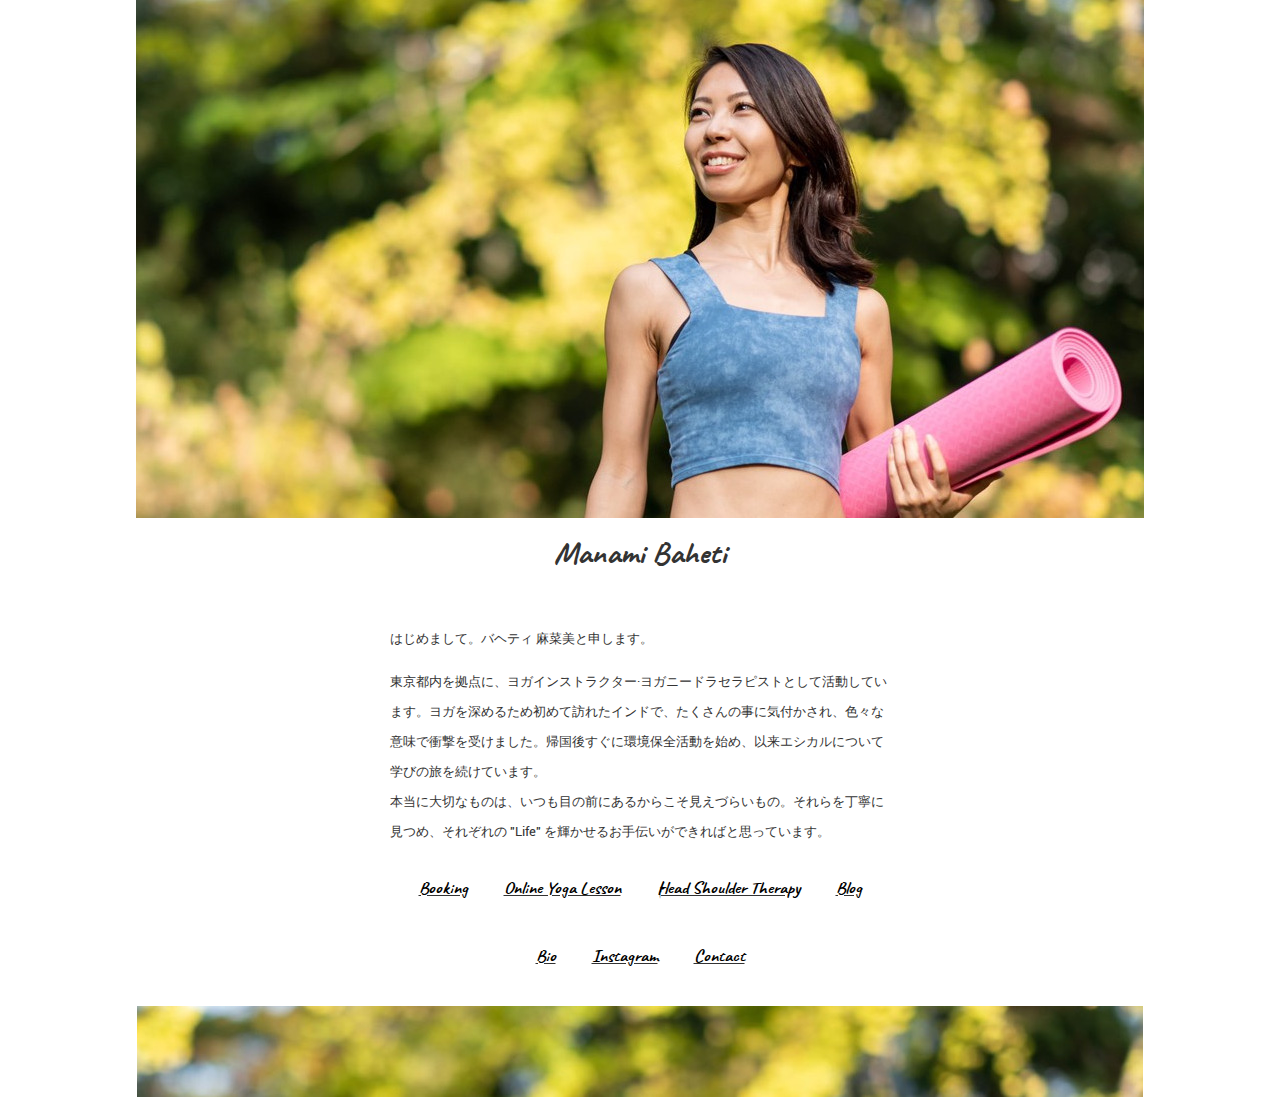
<file: index.html>
<!DOCTYPE html>
<html>
  <head>
    <title>Manami Baheti</title>
    <meta name="viewport" content="width=device-width, initial-scale=1.0">
    <link rel="stylesheet" media="all" href="assets/main.css"/>
  </head>

  <body>
    <div id='content'>
  <img id="headline" src="assets/headline.jpeg" />
  <div id='name-header-full'><h1>Manami Baheti</h1></div>
  <div id='inner'>
    <p>はじめまして。バヘティ 麻菜美と申します。</p>
    <p>
      東京都内を拠点に、ヨガインストラクター·ヨガニードラセラピストとして活動しています。ヨガを深めるため初めて訪れたインドで、たくさんの事に気付かされ、色々な意味で衝撃を受けました。帰国後すぐに環境保全活動を始め、以来エシカルについて学びの旅を続けています。<br>
      本当に大切なものは、いつも目の前にあるからこそ見えづらいもの。それらを丁寧に見つめ、それぞれの &quot;Life&quot; を輝かせるお手伝いができればと思っています。
    </p>
    <ul class='nav'>
      <li class='nav'><a href="bookings.html">Booking</a></li>
      <li class='nav'><a href="online_yoga.html">Online Yoga Lesson</a></li>
      <li class='nav'><a href="head_shoulder_therapy.html">Head Shoulder Therapy</a></li>
      <li class='nav'><a href="articles/index.html">Blog</a></li>
      <li class='nav'><a href="bio.html">Bio</a></li>
      <li class='nav'><a href="https://www.instagram.com/manami_baheti">Instagram</a></li>
      <li class='nav'><a href="mailto:la.kai.makani.mana@gmail.com">Contact</a></li>
    </ul>
  </div>
  <img id="footer" src="assets/footer.jpeg" />
</div>

  </body>
</html>
</file>
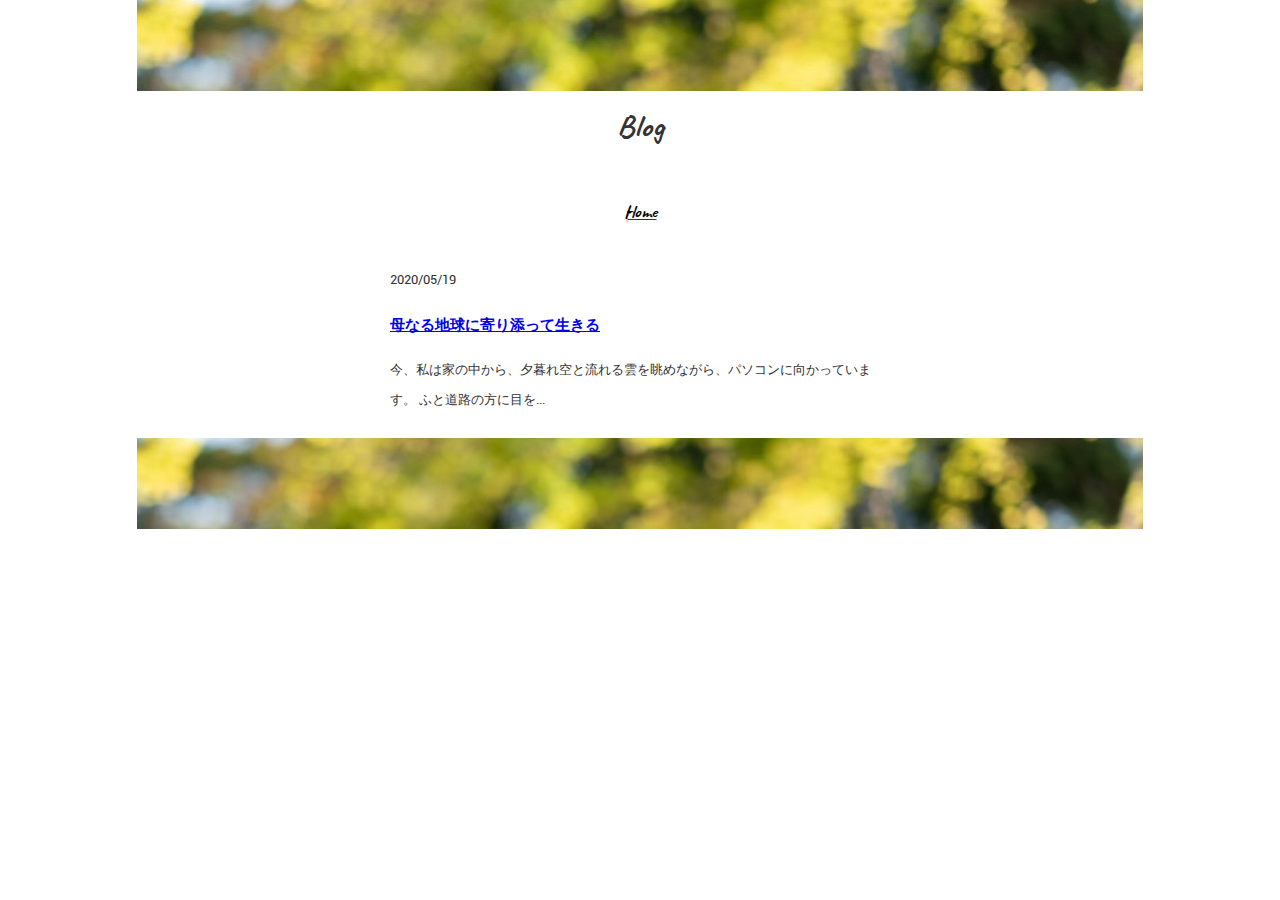
<file: articles/index.html>
<!DOCTYPE html>
<html>
  <head>
    <title>Manami Baheti</title>
    <meta name="viewport" content="width=device-width, initial-scale=1.0">
    <link rel="stylesheet" media="all" href="../assets/main.css"/>
  </head>

  <body>
    <div id='content'>
      <img id="headline" src="../assets/footer.jpeg" />
      <h1>Blog</h1>
      <div id='inner'>
        <ul class='nav'>
          <li class='nav'><a href="../index.html">Home</a></li>
        </ul>

        <table>
            <tr>
              <p>2020/05/19<p>
              <p><h3><a href="20200519_haha_naru_chikyu.html">母なる地球に寄り添って生きる</a></h3></p>
              <p>今、私は家の中から、夕暮れ空と流れる雲を眺めながら、パソコンに向かっています。

    ふと道路の方に目を...</p>
            </tr>
        </table>
      </div>
      <img id="footer" src="../assets/footer.jpeg" />
    </div>
  </body>
</html>
</file>
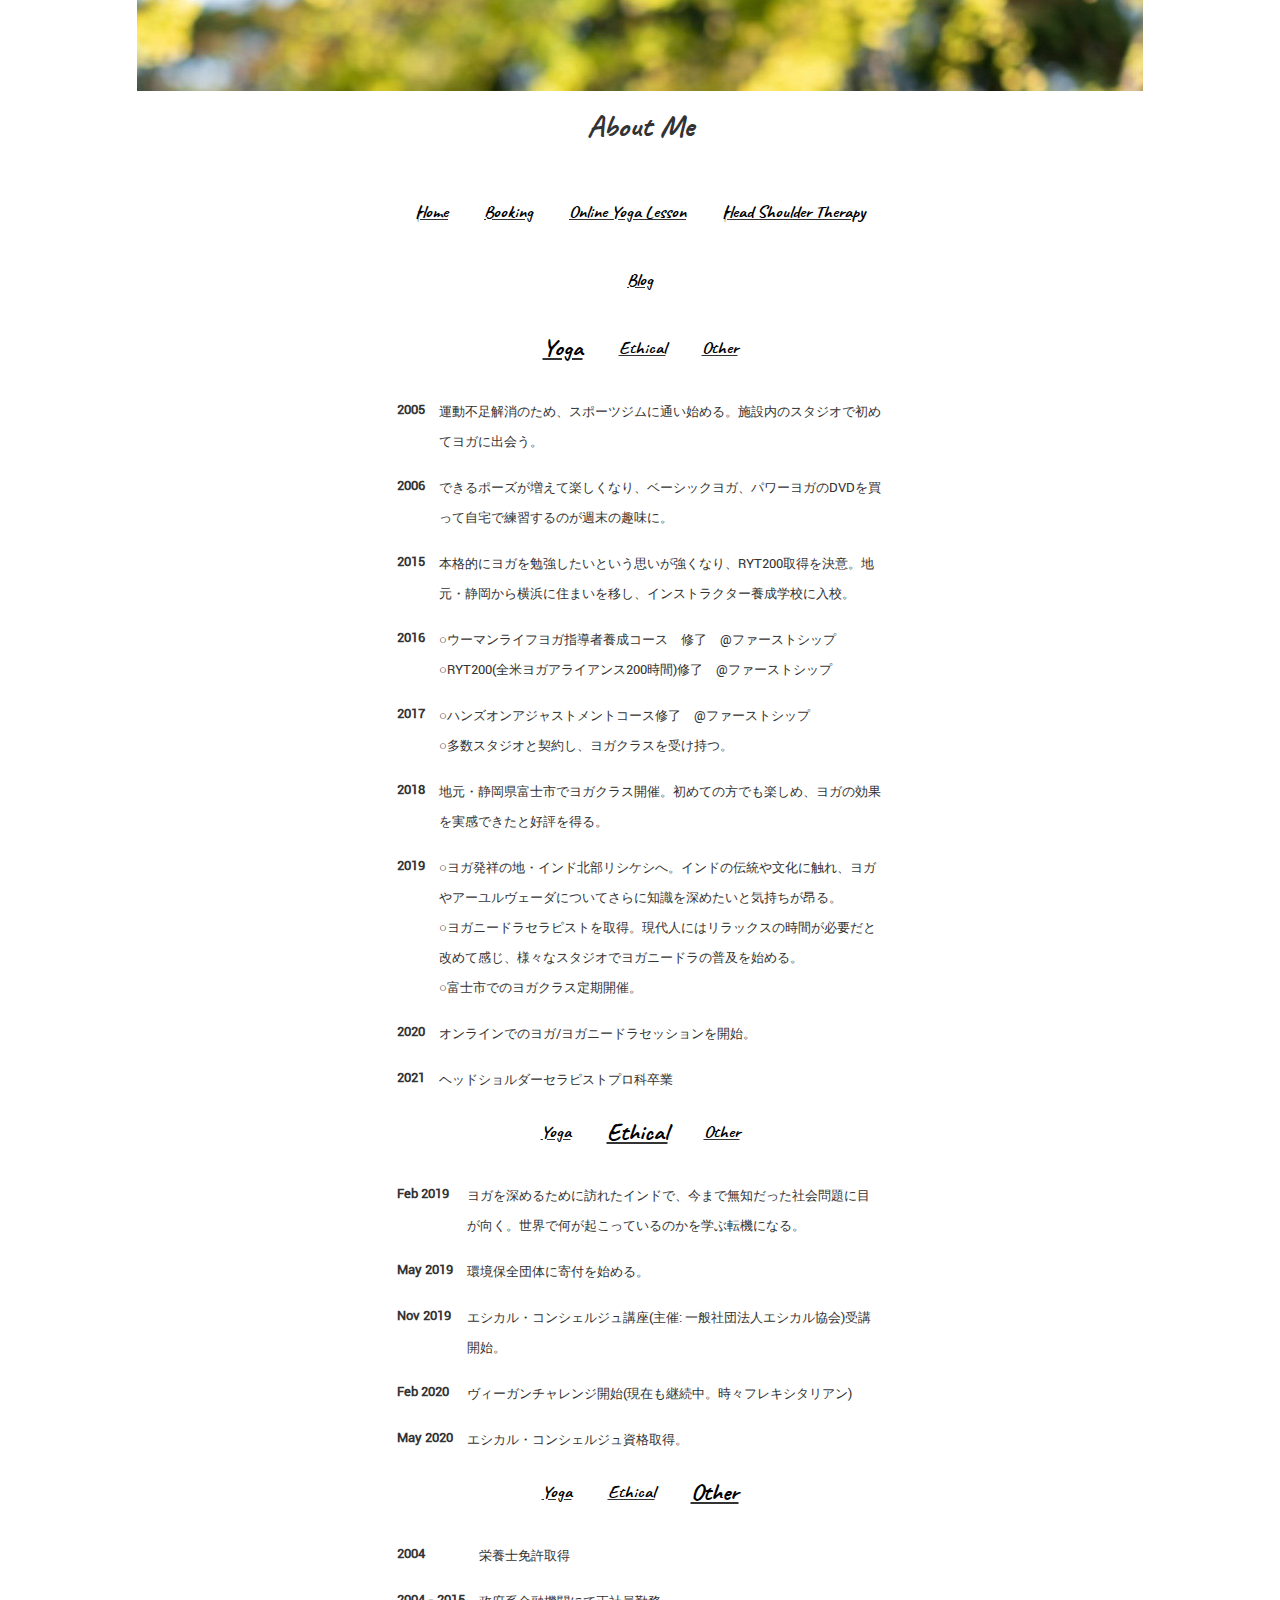
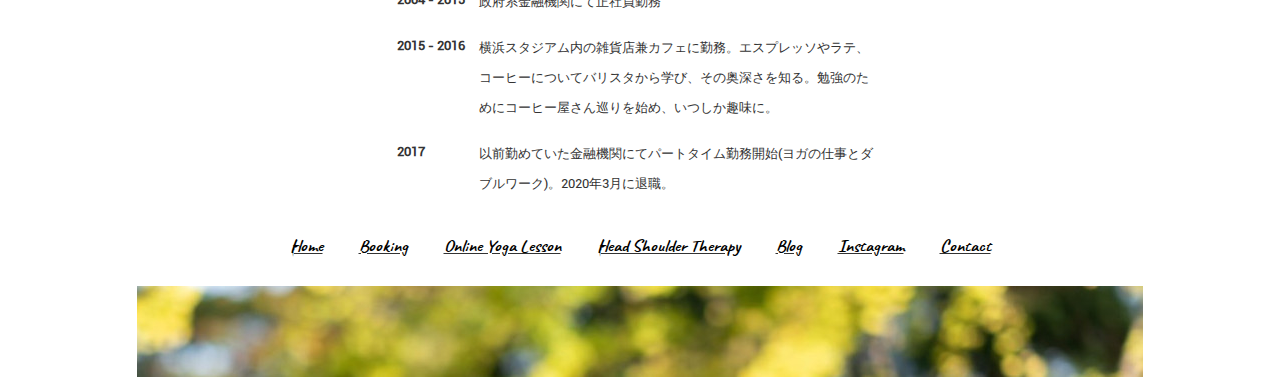
<file: bio.html>
<!DOCTYPE html>
<html>
  <head>
    <title>Manami Baheti</title>
    <meta name="viewport" content="width=device-width, initial-scale=1.0">
    <link rel="stylesheet" media="all" href="assets/main.css" />
  </head>

  <body>
    <div id='content'>
  <img id="headline" src="assets/footer.jpeg" />
  <div id='name-header-full'><h1>About Me</h1></div>
  <div id='inner'>
    <ul class='nav'>
      <li class='nav'><a href="index.html">Home</a></li>
      <li class='nav'><a href="bookings.html">Booking</a></li>
      <li class='nav'><a href="online_yoga.html">Online Yoga Lesson</a></li>
      <li class='nav'><a href="head_shoulder_therapy.html">Head Shoulder Therapy</a></li>
      <li class='nav'><a href="articles/index.html">Blog</a></li>
    </ul>
    <ul class='nav'>
      <li class='nav'><a name='yoga' href='#yoga' id='selected'>Yoga</a></li>
      <li class='nav'><a href='#ethical'>Ethical</a></li>
      <li class='nav'><a href='#other'>Other</a></li>
    </ul>
    <table>
      <tr>
        <td id='year'>2005</td>
        <td id='description'><p>運動不足解消のため、スポーツジムに通い始める。施設内のスタジオで初めてヨガに出会う。</p></td>
      </tr>
      <tr>
        <td id='year'>2006</td>
        <td id='description'><p>できるポーズが増えて楽しくなり、ベーシックヨガ、パワーヨガのDVDを買って自宅で練習するのが週末の趣味に。</p></td>
      </tr>
      <tr>
        <td id='year'>2015</td>
        <td id='description'><p>本格的にヨガを勉強したいという思いが強くなり、RYT200取得を決意。地元・静岡から横浜に住まいを移し、インストラクター養成学校に入校。</p></td>
      </tr>
      <tr>
        <td id='year'>2016</td>
        <td id='description'><p>○ウーマンライフヨガ指導者養成コース　修了　@ファーストシップ
<br />○RYT200(全米ヨガアライアンス200時間)修了　@ファーストシップ</p></td>
      </tr>
      <tr>
        <td id='year'>2017</td>
        <td id='description'><p>○ハンズオンアジャストメントコース修了　@ファーストシップ
<br />○多数スタジオと契約し、ヨガクラスを受け持つ。</p></td>
      </tr>
      <tr>
        <td id='year'>2018</td>
        <td id='description'><p>地元・静岡県富士市でヨガクラス開催。初めての方でも楽しめ、ヨガの効果を実感できたと好評を得る。</p></td>
      </tr>
      <tr>
        <td id='year'>2019</td>
        <td id='description'><p>○ヨガ発祥の地・インド北部リシケシへ。インドの伝統や文化に触れ、ヨガやアーユルヴェーダについてさらに知識を深めたいと気持ちが昂る。
<br />○ヨガニードラセラピストを取得。現代人にはリラックスの時間が必要だと改めて感じ、様々なスタジオでヨガニードラの普及を始める。
<br />○富士市でのヨガクラス定期開催。</p></td>
      </tr>
      <tr>
        <td id='year'>2020</td>
        <td id='description'><p>オンラインでのヨガ/ヨガニードラセッションを開始。</p></td>
      </tr>
      <tr>
        <td id='year'>2021</td>
        <td id='description'><p>ヘッドショルダーセラピストプロ科卒業</p></td>
      </tr>
    </table>
    <ul class='nav'>
      <li class='nav'><a href='#yoga'>Yoga</a></li>
      <li class='nav'><a name='ethical' href='#ethical' id='selected'>Ethical</a></li>
      <li class='nav'><a href='#other'>Other</a></li>
    </ul>
    <table>
      <tr>
        <td id='year'>Feb 2019</td>
        <td id='description'><p>ヨガを深めるために訪れたインドで、今まで無知だった社会問題に目が向く。世界で何が起こっているのかを学ぶ転機になる。</p></td>
      </tr>
      <tr>
        <td id='year'>May 2019</td>
        <td id='description'><p>環境保全団体に寄付を始める。</p></td>
      </tr>
      <tr>
        <td id='year'>Nov 2019</td>
        <td id='description'><p>エシカル・コンシェルジュ講座(主催: 一般社団法人エシカル協会)受講開始。</p></td>
      </tr>
      <tr>
        <td id='year'>Feb 2020</td>
        <td id='description'><p>ヴィーガンチャレンジ開始(現在も継続中。時々フレキシタリアン)</p></td>
      </tr>
      <tr>
        <td id='year'>May 2020</td>
        <td id='description'><p>エシカル・コンシェルジュ資格取得。</p></td>
      </tr>
    </table>
    <ul class='nav'>
      <li class='nav'><a href='#yoga'>Yoga</a></li>
      <li class='nav'><a href='#ethical'>Ethical</a></li>
      <li class='nav'><a name='other' href='#other' id='selected'>Other</a></li>
    </ul>
    <table>
      <tr>
        <td id='year'>2004</td>
        <td id='description'><p>栄養士免許取得</p></td>
      </tr>
      <tr>
        <td id='year'>2004 - 2015</td>
        <td id='description'><p>政府系金融機関にて正社員勤務</p></td>
      </tr>
      <tr>
        <td id='year'>2015 - 2016</td>
        <td id='description'><p> 横浜スタジアム内の雑貨店兼カフェに勤務。エスプレッソやラテ、コーヒーについてバリスタから学び、その奥深さを知る。勉強のためにコーヒー屋さん巡りを始め、いつしか趣味に。</p></td>
      </tr>
      <tr>
        <td id='year'>2017</td>
        <td id='description'><p>以前勤めていた金融機関にてパートタイム勤務開始(ヨガの仕事とダブルワーク)。2020年3月に退職。</p></td>
      </tr>
    </table>
  </div>
  <ul class='nav'>
    <li class='nav'><a href="index.html">Home</a></li>
    <li class='nav'><a href="bookings.html">Booking</a></li>
    <li class='nav'><a href="online_yoga.html">Online Yoga Lesson</a></li>
    <li class='nav'><a href="head_shoulder_therapy.html">Head Shoulder Therapy</a></li>
    <li class='nav'><a href="articles/index.html">Blog</a></li>
    <li class='nav'><a href="https://www.instagram.com/manami_baheti">Instagram</a></li>
    <li class='nav'><a href="mailto:la.kai.makani.mana@gmail.com">Contact</a></li>
  </ul>

  <img id="footer" src="assets/footer.jpeg" />
</div>

  </body>
</html>
</file>
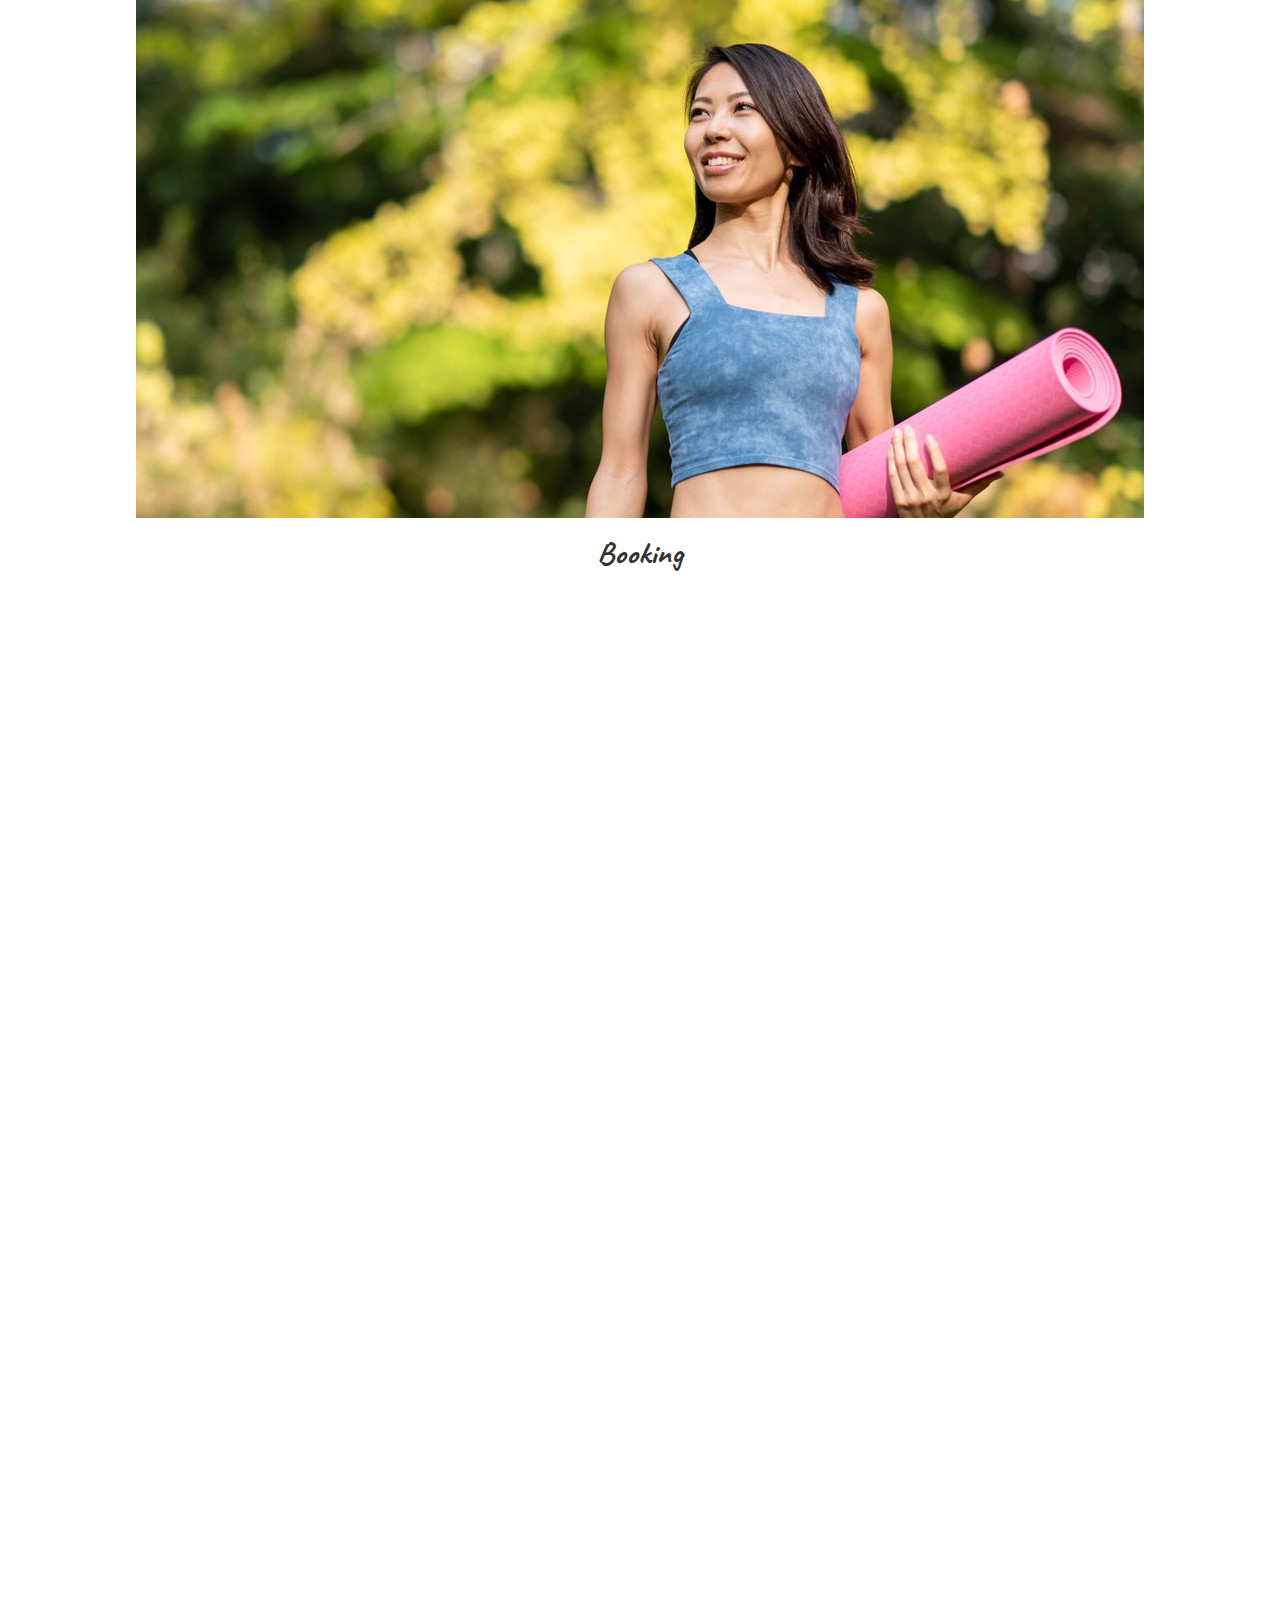
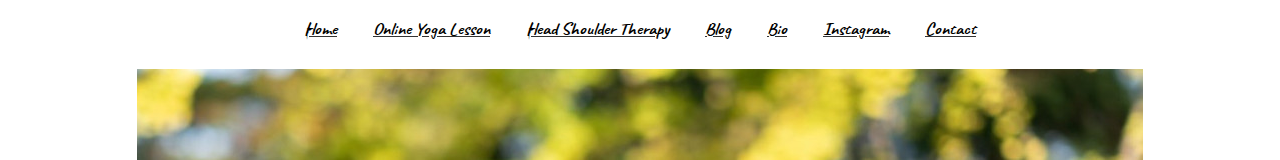
<file: bookings.html>
<!DOCTYPE html>
<html>
  <head>
    <title>Manami Baheti</title>
    <meta name="viewport" content="width=device-width, initial-scale=1.0">
    <link rel="stylesheet" media="all" href="assets/main.css"/>
  </head>

  <body>
    <div id='content'>
  <img id="headline" src="assets/headline.jpeg" />
  <div id='name-header-full'><h1>Booking</h1></div>
     <iframe type="text/html" frameborder="0" width="100%" height="1000px" src="https://airrsv.net/manamiyoga/calendar/embed"></iframe>
    <ul class='nav'>
      <li class='nav'><a href="index.html">Home</a></li>
      <li class='nav'><a href="online_yoga.html">Online Yoga Lesson</a></li>
      <li class='nav'><a href="head_shoulder_therapy.html">Head Shoulder Therapy</a></li>
      <li class='nav'><a href="articles/index.html">Blog</a></li>
      <li class='nav'><a href="bio.html">Bio</a></li>
      <li class='nav'><a href="https://www.instagram.com/manami_baheti">Instagram</a></li>
      <li class='nav'><a href="mailto:la.kai.makani.mana@gmail.com">Contact</a></li>
    </ul>
  <img id="footer" src="assets/footer.jpeg" />
</div>

  </body>
</html>
</file>
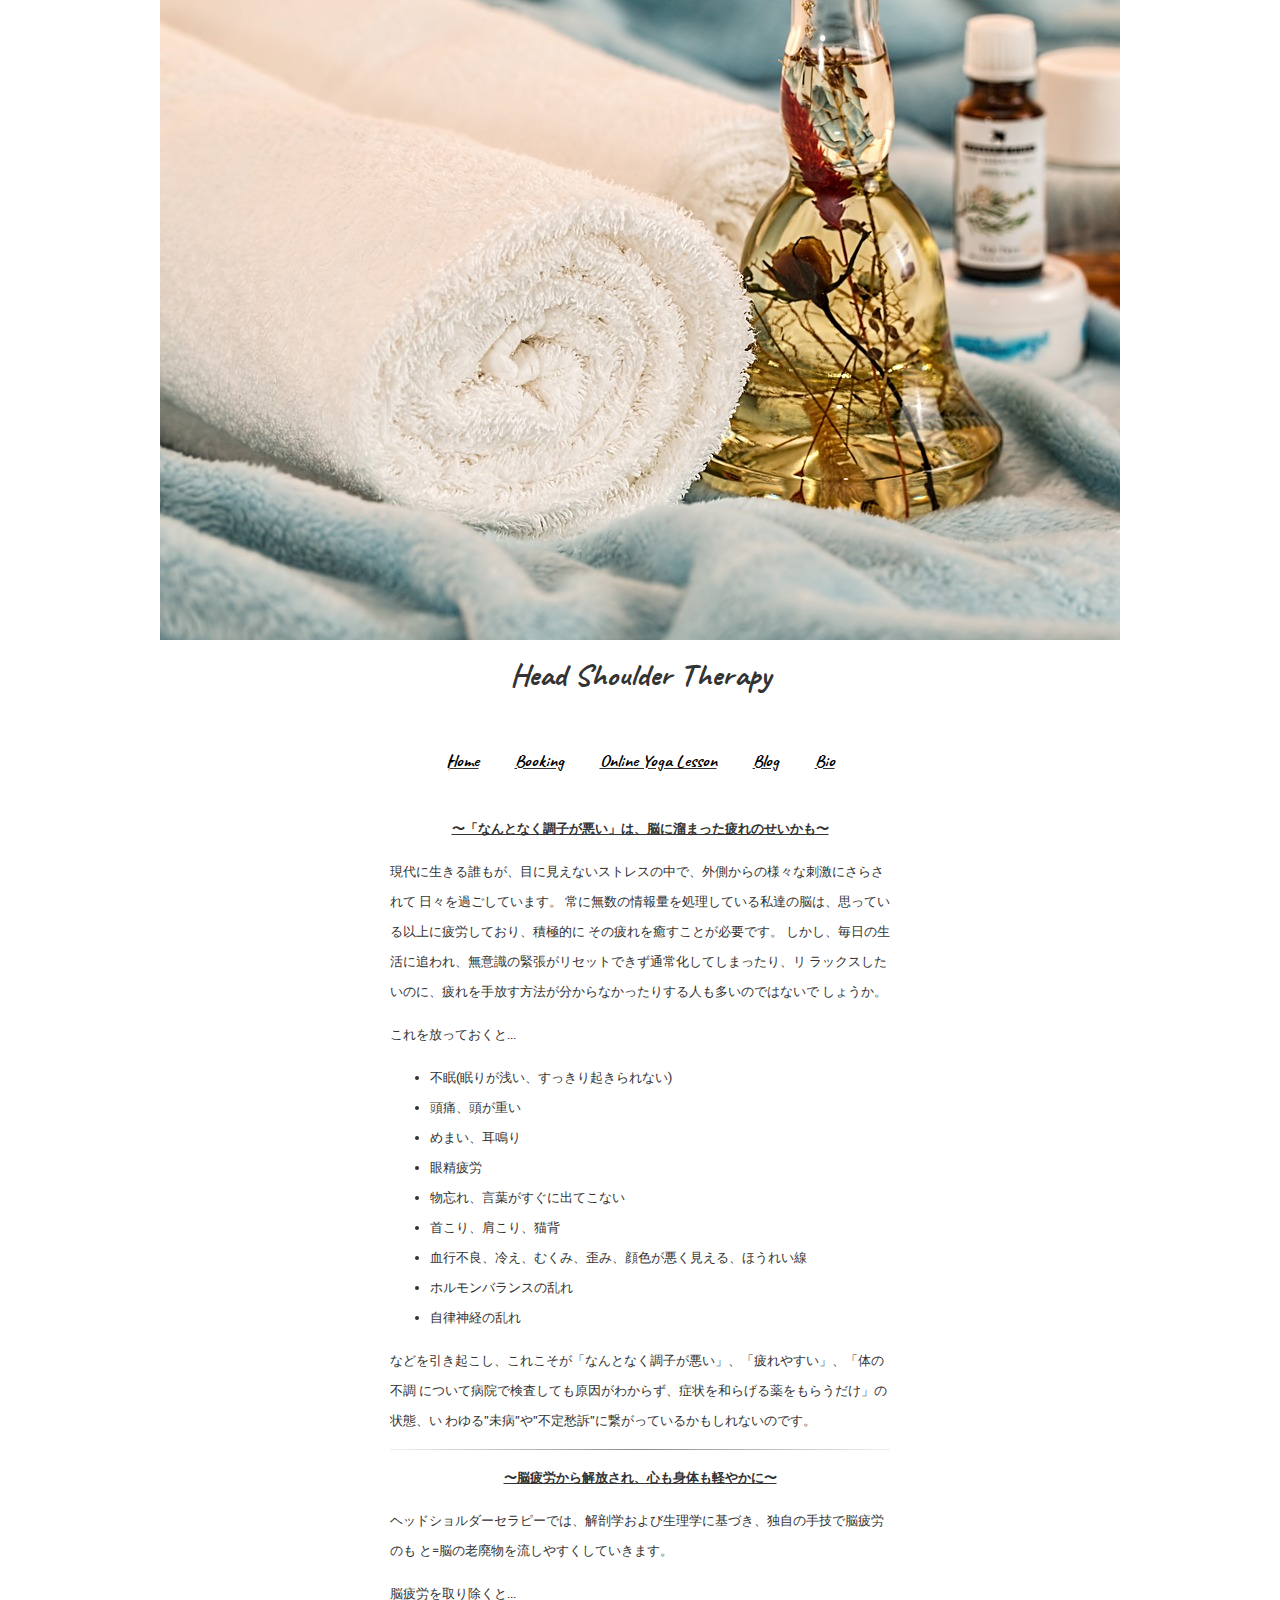
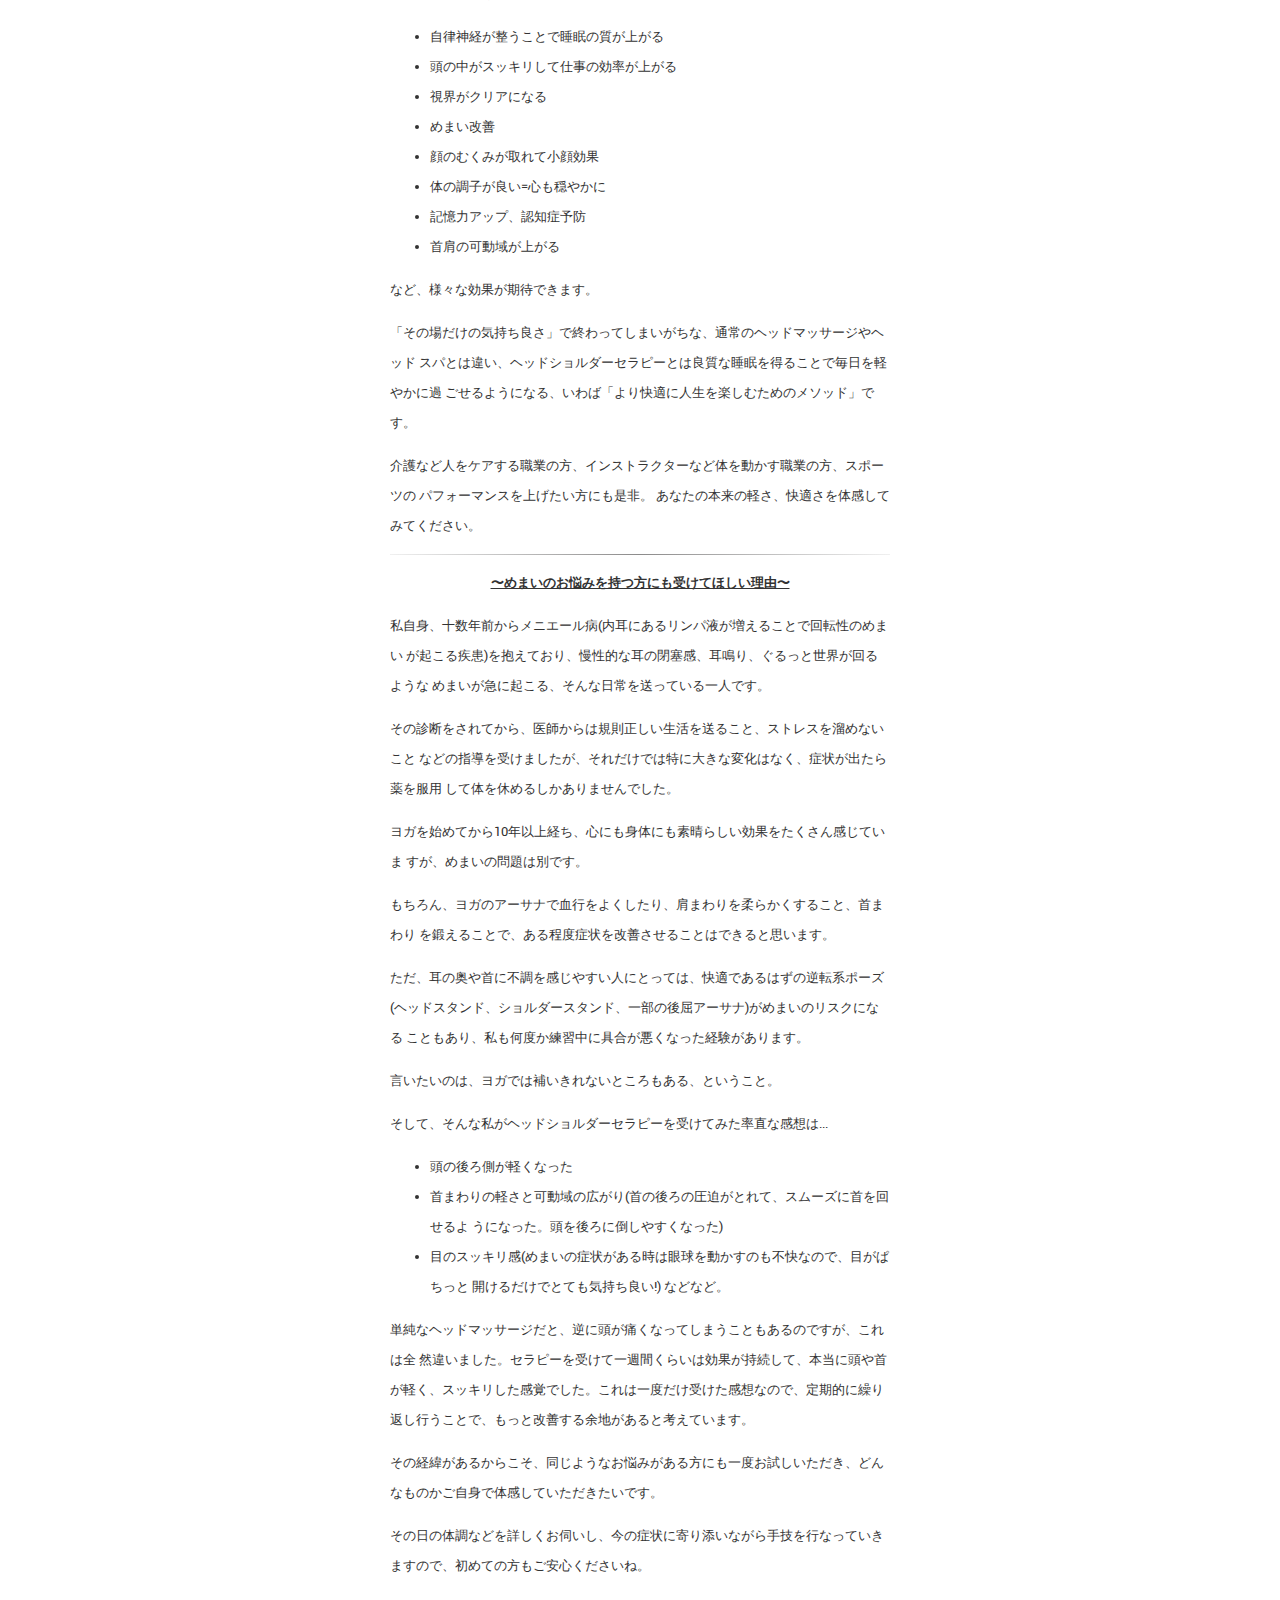
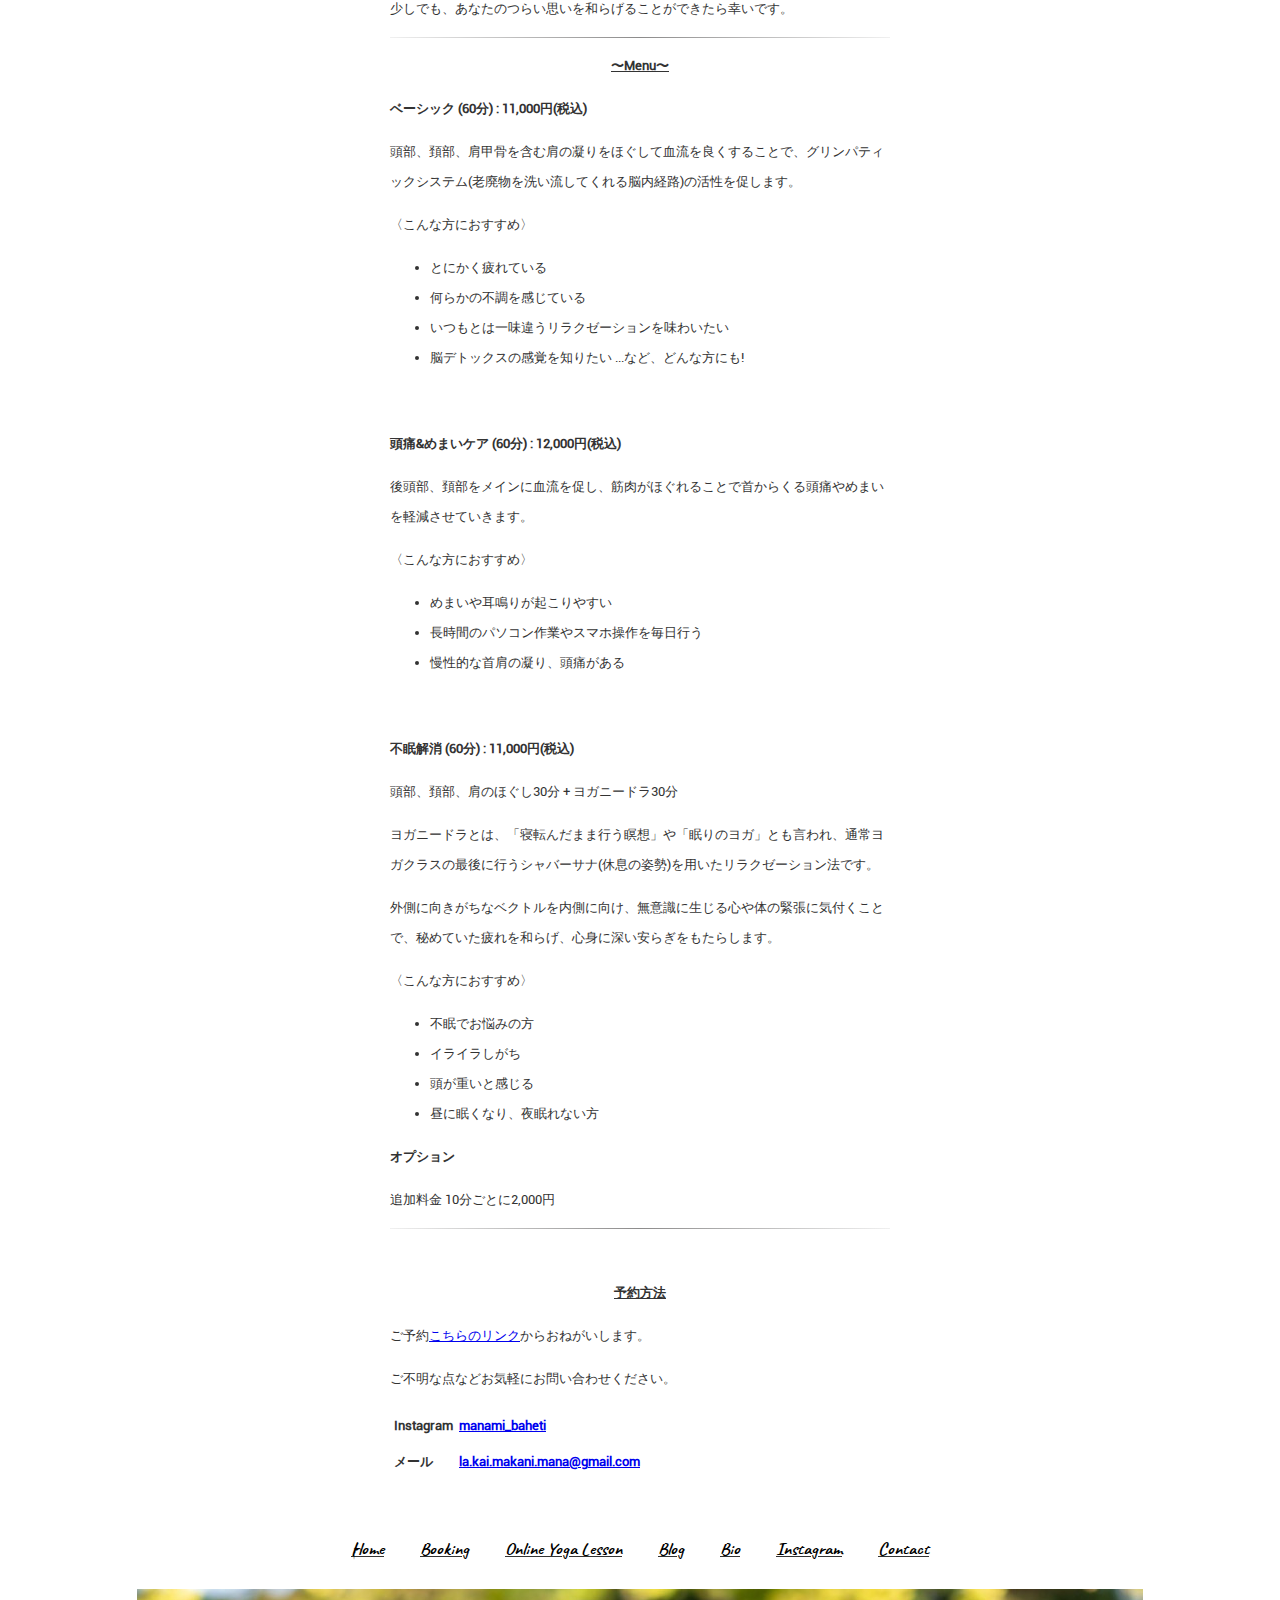
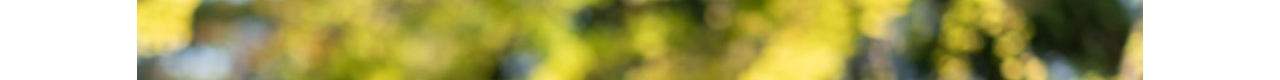
<file: head_shoulder_therapy.html>
<!DOCTYPE html>
<html>
  <head>
    <title>Manami Baheti</title>
    <meta name="viewport" content="width=device-width, initial-scale=1.0">
    <link rel="stylesheet" media="all" href="assets/main.css" />
  </head>

  <body>
    <div id='content'>
  <img id="headline" src="assets/head_shoulder_header.jpg" />

  <div id='name-header-full'><h1>Head Shoulder Therapy</h1></div>

  <div id='inner'>
    <ul class='nav'>
      <li class='nav'><a href="index.html">Home</a></li>
      <li class='nav'><a href="bookings.html">Booking</a></li>
      <li class='nav'><a href="online_yoga.html">Online Yoga Lesson</a></li>
      <li class='nav'><a href="articles/index.html">Blog</a></li>
      <li class='nav'><a href="bio.html">Bio</a></li>
    </ul>
    <p class='stress center underline'>〜「なんとなく調子が悪い」は、脳に溜まった疲れのせいかも〜</p>
    <p>現代に生きる誰もが、目に見えないストレスの中で、外側からの様々な刺激にさらされて
  日々を過ごしています。
  常に無数の情報量を処理している私達の脳は、思っている以上に疲労しており、積極的に
  その疲れを癒すことが必要です。
  しかし、毎日の生活に追われ、無意識の緊張がリセットできず通常化してしまったり、リ
  ラックスしたいのに、疲れを手放す方法が分からなかったりする人も多いのではないで
  しょうか。</p>
    <p>これを放っておくと...</p>
    <ul>
      <li>不眠(眠りが浅い、すっきり起きられない)</li>
      <li>頭痛、頭が重い</li>
      <li>めまい、耳鳴り</li>
      <li>眼精疲労</li>
      <li>物忘れ、言葉がすぐに出てこない</li>
      <li>首こり、肩こり、猫背</li>
      <li>血行不良、冷え、むくみ、歪み、顔色が悪く見える、ほうれい線</li>
      <li>ホルモンバランスの乱れ</li>
      <li>自律神経の乱れ</li>
    </ul>
    <p>などを引き起こし、これこそが「なんとなく調子が悪い」、「疲れやすい」、「体の不調
  について病院で検査しても原因がわからず、症状を和らげる薬をもらうだけ」の状態、い
  わゆる”未病”や”不定愁訴”に繋がっているかもしれないのです。</p>
    <hr class="fade" />

    <p class='stress center underline'>〜脳疲労から解放され、心も身体も軽やかに〜</p>
    <p>ヘッドショルダーセラピーでは、解剖学および生理学に基づき、独自の手技で脳疲労のも
と=脳の老廃物を流しやすくしていきます。</p>
    <p>脳疲労を取り除くと...</p>
    <ul>
      <li>自律神経が整うことで睡眠の質が上がる</li>
      <li>頭の中がスッキリして仕事の効率が上がる</li>
      <li>視界がクリアになる</li>
      <li>めまい改善</li>
      <li>顔のむくみが取れて小顔効果</li>
      <li>体の調子が良い=心も穏やかに</li>
      <li>記憶力アップ、認知症予防</li>
      <li>首肩の可動域が上がる</li>
    </ul>
    <p>など、様々な効果が期待できます。</p>
    <p>「その場だけの気持ち良さ」で終わってしまいがちな、通常のヘッドマッサージやヘッド
スパとは違い、ヘッドショルダーセラピーとは良質な睡眠を得ることで毎日を軽やかに過
ごせるようになる、いわば「より快適に人生を楽しむためのメソッド」です。</p>
    <p>介護など人をケアする職業の方、インストラクターなど体を動かす職業の方、スポーツの
パフォーマンスを上げたい方にも是非。
あなたの本来の軽さ、快適さを体感してみてください。</p>
    <hr class="fade" />

    <p class='stress center underline'>〜めまいのお悩みを持つ方にも受けてほしい理由〜</p>
    <p>私自身、十数年前からメニエール病(内耳にあるリンパ液が増えることで回転性のめまい
が起こる疾患)を抱えており、慢性的な耳の閉塞感、耳鳴り、ぐるっと世界が回るような
めまいが急に起こる、そんな日常を送っている一人です。</p>
    <p>その診断をされてから、医師からは規則正しい生活を送ること、ストレスを溜めないこと
などの指導を受けましたが、それだけでは特に大きな変化はなく、症状が出たら薬を服用
して体を休めるしかありませんでした。</p>
    <p>ヨガを始めてから10年以上経ち、心にも身体にも素晴らしい効果をたくさん感じていま
すが、めまいの問題は別です。</p>
    <p>もちろん、ヨガのアーサナで血行をよくしたり、肩まわりを柔らかくすること、首まわり
を鍛えることで、ある程度症状を改善させることはできると思います。</p>
    <p>ただ、耳の奥や首に不調を感じやすい人にとっては、快適であるはずの逆転系ポーズ
(ヘッドスタンド、ショルダースタンド、一部の後屈アーサナ)がめまいのリスクになる
こともあり、私も何度か練習中に具合が悪くなった経験があります。</p>
    <p>言いたいのは、ヨガでは補いきれないところもある、ということ。</p>
    <p>そして、そんな私がヘッドショルダーセラピーを受けてみた率直な感想は...</p>
    <ul>
      <li>頭の後ろ側が軽くなった</li>
      <li>首まわりの軽さと可動域の広がり(首の後ろの圧迫がとれて、スムーズに首を回せるよ
うになった。頭を後ろに倒しやすくなった)</li>
      <li>目のスッキリ感(めまいの症状がある時は眼球を動かすのも不快なので、目がぱちっと
開けるだけでとても気持ち良い!) などなど。</li>
    </ul>
    <p>単純なヘッドマッサージだと、逆に頭が痛くなってしまうこともあるのですが、これは全
然違いました。セラピーを受けて一週間くらいは効果が持続して、本当に頭や首が軽く、スッキリした感覚でした。これは一度だけ受けた感想なので、定期的に繰り返し行うことで、もっと改善する余地があると考えています。</p>
    <p>その経緯があるからこそ、同じようなお悩みがある方にも一度お試しいただき、どんなものかご自身で体感していただきたいです。</p>
    <p>その日の体調などを詳しくお伺いし、今の症状に寄り添いながら手技を行なっていきますので、初めての方もご安心くださいね。</p>
    <p>少しでも、あなたのつらい思いを和らげることができたら幸いです。</p>
    <hr class="fade" />

    <p class='stress center underline'>〜Menu〜</p>
    <p class='stress'>ベーシック (60分) : 11,000円(税込)</p>
    <p>頭部、頚部、肩甲骨を含む肩の凝りをほぐして血流を良くすることで、グリンパティックシステム(老廃物を洗い流してくれる脳内経路)の活性を促します。</p>
    <p>〈こんな方におすすめ〉</p>
    <ul>
      <li>とにかく疲れている</li>
      <li>何らかの不調を感じている</li>
      <li>いつもとは一味違うリラクゼーションを味わいたい</li>
      <li>脳デトックスの感覚を知りたい ...など、どんな方にも!</li>
    </ul>
    <br/>
    <p class='stress'>頭痛&めまいケア (60分) : 12,000円(税込)
    <p>後頭部、頚部をメインに血流を促し、筋肉がほぐれることで首からくる頭痛やめまいを軽減させていきます。</p>
    <p>〈こんな方におすすめ〉</p>
    <ul>
      <li>めまいや耳鳴りが起こりやすい</li>
      <li>長時間のパソコン作業やスマホ操作を毎日行う</li>
      <li>慢性的な首肩の凝り、頭痛がある</li>
    </ul>
    <br/>
    <p class='stress'>不眠解消 (60分) : 11,000円(税込)</p>
    <p>頭部、頚部、肩のほぐし30分 + ヨガニードラ30分</p>
    <p>ヨガニードラとは、「寝転んだまま行う瞑想」や「眠りのヨガ」とも言われ、通常ヨガクラスの最後に行うシャバーサナ(休息の姿勢)を用いたリラクゼーション法です。</p>
    <p>外側に向きがちなベクトルを内側に向け、無意識に生じる心や体の緊張に気付くことで、秘めていた疲れを和らげ、心身に深い安らぎをもたらします。</p>
    <p>〈こんな方におすすめ〉</p>
    <ul>
      <li>不眠でお悩みの方</li>
      <li>イライラしがち</li>
      <li>頭が重いと感じる</li>
      <li>昼に眠くなり、夜眠れない方</li>
    </ul>
    <p class='stress'>オプション</p>
    <p>追加料金 10分ごとに2,000円</p>
    <hr class="fade" />

    <br/>
    <p class="stress underline center">予約方法</p>
    <p>ご予約<b><a href="bookings.html">こちらのリンク</a></b>からおねがいします。</p>
    <p>ご不明な点などお気軽にお問い合わせください。</p>
    <table>
      <tr>
        <td class='ticket ticket_title'>Instagram</td>
        <td class='ticket ticket_title'><a href="https://www.instagram.com/manami_baheti">manami_baheti</a>
      </tr>
      <tr>
        <td class='ticket ticket_title'>メール</td>
        <td class='ticket ticket_title'><a href="mailto:la.kai.makani.mana@gmail.com">la.kai.makani.mana@gmail.com</a>
      </tr>
    </table>
  </div>

  <br/>
  <ul class='nav'>
    <li class='nav'><a href="index.html">Home</a></li>
    <li class='nav'><a href="bookings.html">Booking</a></li>
    <li class='nav'><a href="online_yoga.html">Online Yoga Lesson</a></li>
    <li class='nav'><a href="articles/index.html">Blog</a></li>
    <li class='nav'><a href="bio.html">Bio</a></li>
    <li class='nav'><a href="https://www.instagram.com/manami_baheti">Instagram</a></li>
    <li class='nav'><a href="mailto:la.kai.makani.mana@gmail.com">Contact</a></li>
  </ul>

  <img id="footer" src="assets/footer.jpeg" />
</div>

  </body>
</html>
</file>
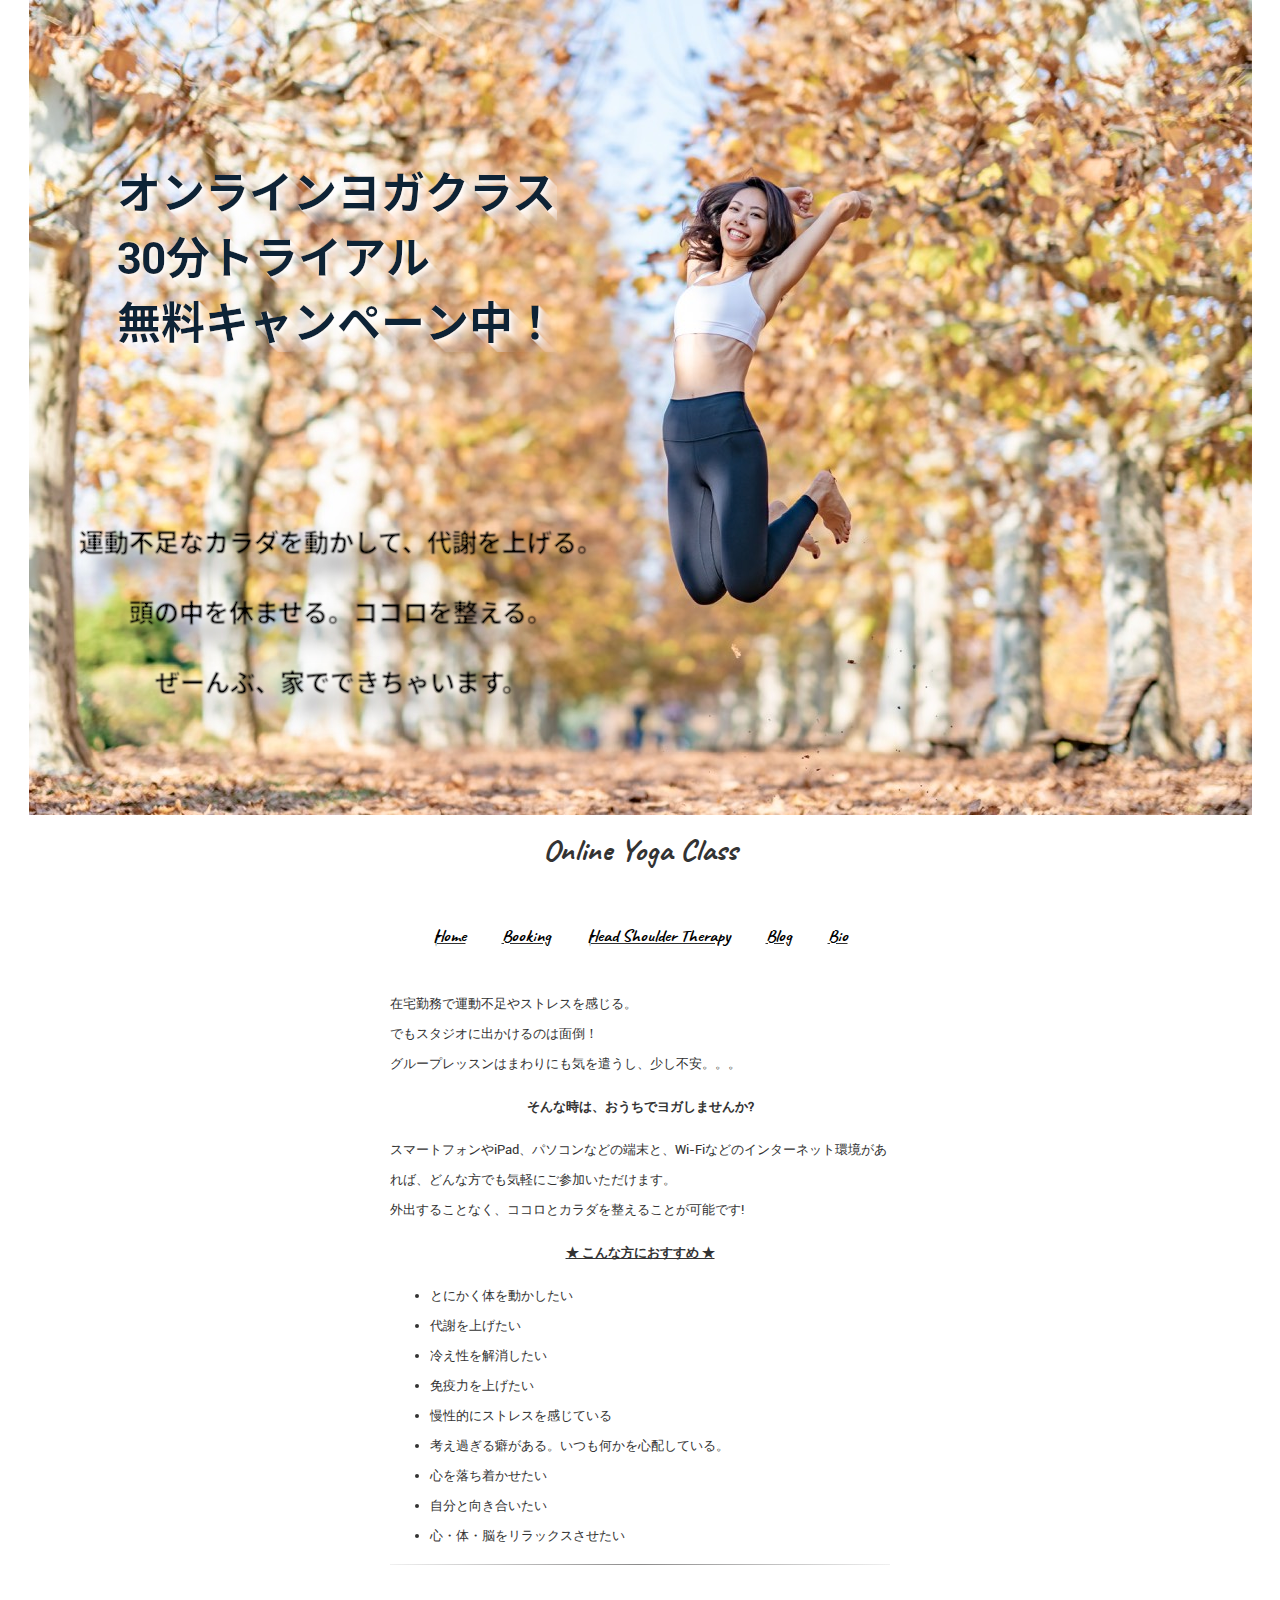
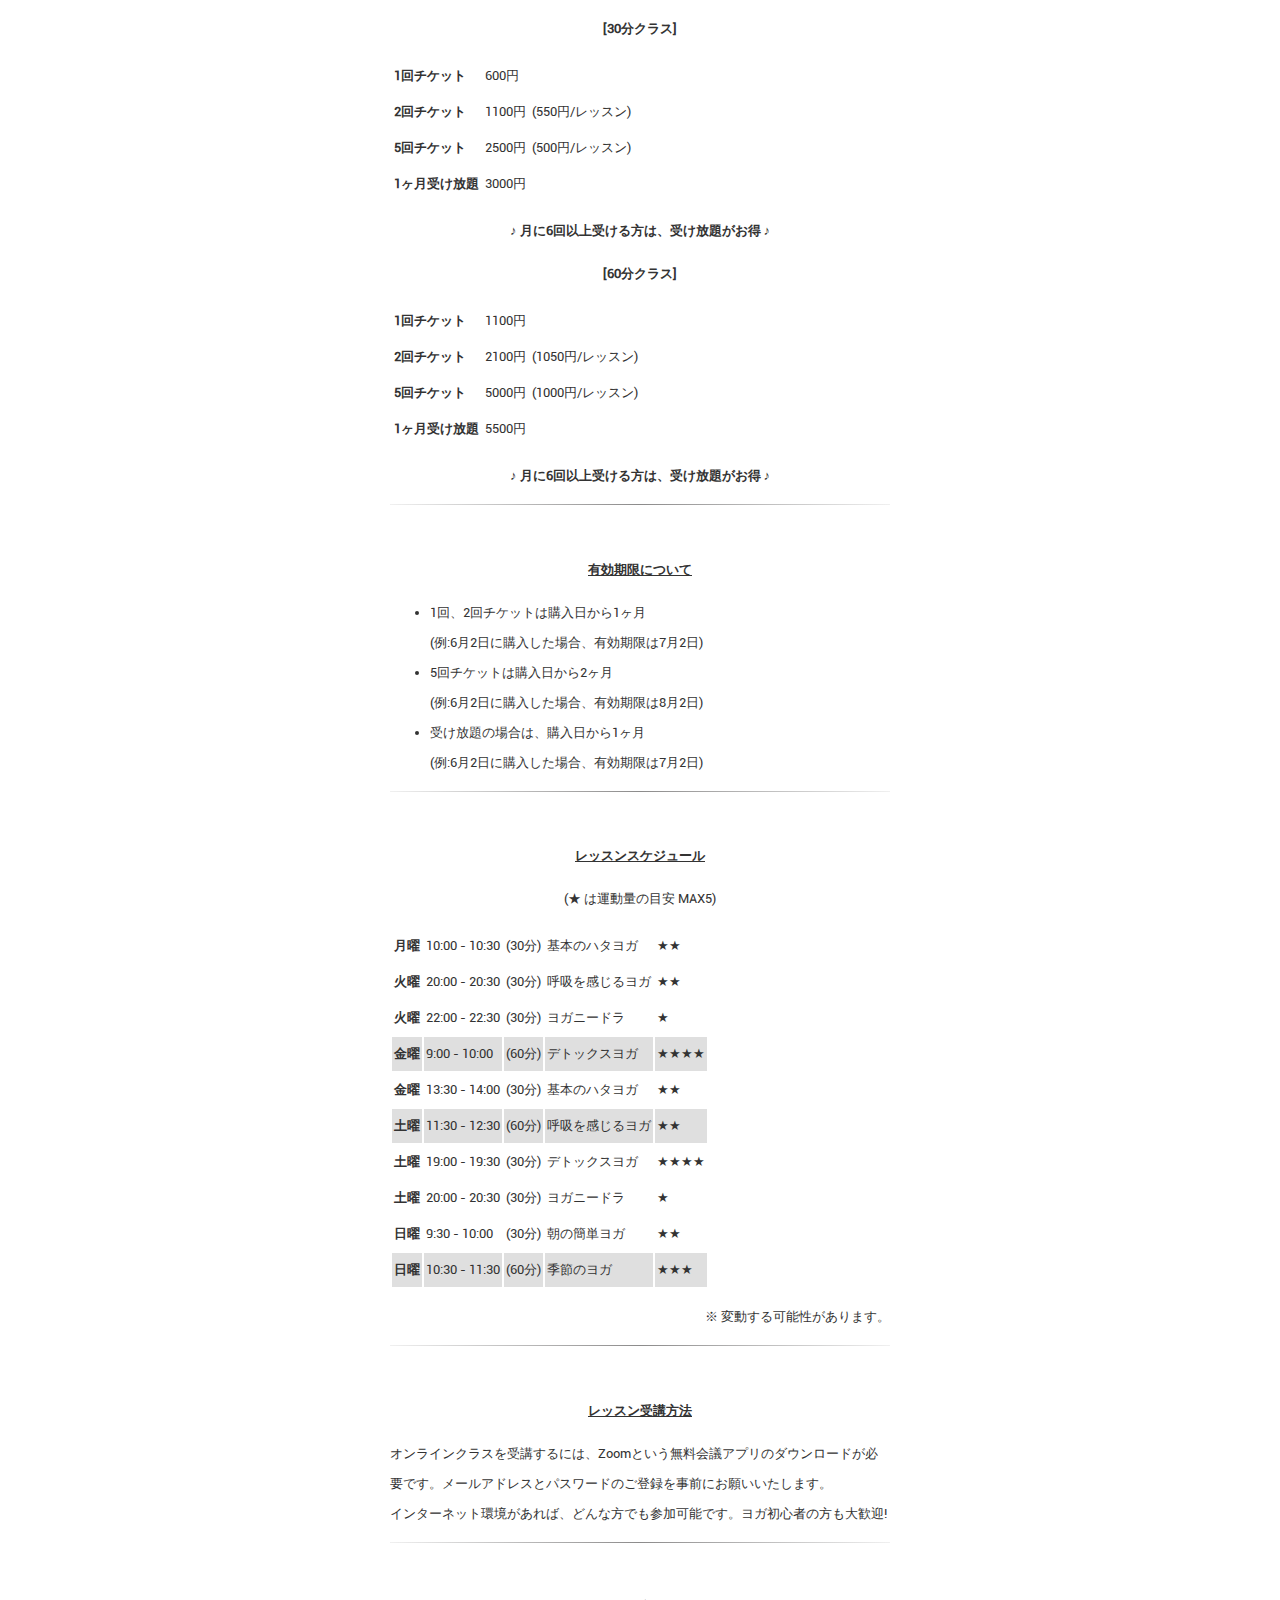
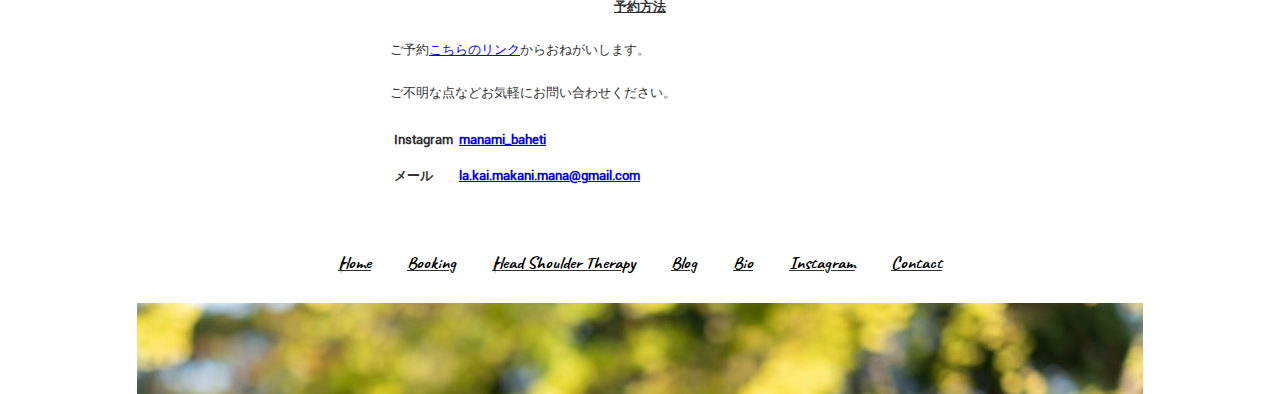
<file: online_yoga.html>
<!DOCTYPE html>
<html>
  <head>
    <title>Manami Baheti</title>
    <meta name="viewport" content="width=device-width, initial-scale=1.0">
    <link rel="stylesheet" media="all" href="assets/main.css" />
  </head>

  <body>
    <div id='content'>
  <img id="headline" src="assets/bookings_header.png" />

  <div id='name-header-full'><h1>Online Yoga Class</h1></div>

  <div id='inner'>
    <ul class='nav'>
      <li class='nav'><a href="index.html">Home</a></li>
      <li class='nav'><a href="bookings.html">Booking</a></li>
      <li class='nav'><a href="head_shoulder_therapy.html">Head Shoulder Therapy</a></li>
      <li class='nav'><a href="articles/index.html">Blog</a></li>
      <li class='nav'><a href="bio.html">Bio</a></li>
    </ul>

    <!-- Why you should do online yoga lessons -->
    <p><p>在宅勤務で運動不足やストレスを感じる。
<br />でもスタジオに出かけるのは面倒！
<br />グループレッスンはまわりにも気を遣うし、少し不安。。。
</p></p>
    <p class='stress center'>そんな時は、おうちでヨガしませんか?</p>
    <p><p>スマートフォンやiPad、パソコンなどの端末と、Wi-Fiなどのインターネット環境があれば、どんな方でも気軽にご参加いただけます。
<br />外出することなく、ココロとカラダを整えることが可能です!
</p></p>

    <!-- Who are the lessons for -->
    <p class='stress center underline'>★ こんな方におすすめ ★</p>
    <ul>
      <li>とにかく体を動かしたい</li> 
      <li>代謝を上げたい</li> 
      <li>冷え性を解消したい</li> 
      <li>免疫力を上げたい</li> 
      <li>慢性的にストレスを感じている</li> 
      <li>考え過ぎる癖がある。いつも何かを心配している。</li> 
      <li>心を落ち着かせたい</li> 
      <li>自分と向き合いたい</li> 
      <li>心・体・脳をリラックスさせたい</li> 
    </ul>
    <hr class="fade" />

    <!-- Classess -->
    <br/>
    <p class="stress center">[30分クラス]</p>
    <table>
        <tr>
          <td class='ticket ticket_title'>1回チケット </td>
          <td class='ticket ticket_price'>600円 </td>
            <td class='ticket ticket_breakdown' id='ticket_breakdown'> </td>
        </tr>
        <tr>
          <td class='ticket ticket_title'>2回チケット </td>
          <td class='ticket ticket_price'>1100円 </td>
            <td class='ticket ticket_breakdown' id='ticket_breakdown'>(550円/レッスン) </td>
        </tr>
        <tr>
          <td class='ticket ticket_title'>5回チケット </td>
          <td class='ticket ticket_price'>2500円 </td>
            <td class='ticket ticket_breakdown' id='ticket_breakdown'>(500円/レッスン) </td>
        </tr>
        <tr>
          <td class='ticket ticket_title'>1ヶ月受け放題 </td>
          <td class='ticket ticket_price'>3000円 </td>
            <td class='ticket ticket_breakdown' id='ticket_breakdown'> </td>
        </tr>
    </table>
    <p class="center stress">♪ 月に6回以上受ける方は、受け放題がお得 ♪</p>
    <p class="stress center">[60分クラス]</p>
    <table>
        <tr>
          <td class='ticket ticket_title'>1回チケット </td>
          <td class='ticket ticket_price'>1100円 </td>
            <td class='ticket ticket_breakdown' id='ticket_breakdown'> </td>
        </tr>
        <tr>
          <td class='ticket ticket_title'>2回チケット </td>
          <td class='ticket ticket_price'>2100円 </td>
            <td class='ticket ticket_breakdown' id='ticket_breakdown'>(1050円/レッスン) </td>
        </tr>
        <tr>
          <td class='ticket ticket_title'>5回チケット </td>
          <td class='ticket ticket_price'>5000円 </td>
            <td class='ticket ticket_breakdown' id='ticket_breakdown'>(1000円/レッスン) </td>
        </tr>
        <tr>
          <td class='ticket ticket_title'>1ヶ月受け放題 </td>
          <td class='ticket ticket_price'>5500円 </td>
            <td class='ticket ticket_breakdown' id='ticket_breakdown'> </td>
        </tr>
    </table>
    <p class="center stress">♪ 月に6回以上受ける方は、受け放題がお得 ♪</p>
    <hr class="fade" />

    <!-- Ticket expiration details -->
    <br/>
    <p class="stress center underline">有効期限について</p>
    <ul>
      <li>1回、2回チケットは購入日から1ヶ月<br/>(例:6月2日に購入した場合、有効期限は7月2日)</li>
      <li>5回チケットは購入日から2ヶ月<br/>(例:6月2日に購入した場合、有効期限は8月2日)</li>
      <li>受け放題の場合は、購入日から1ヶ月<br/>(例:6月2日に購入した場合、有効期限は7月2日)</li>
    </ul>
    <hr class="fade"/>

    <!-- Schedule -->
    <br/>
    <p class="stress center underline">レッスンスケジュール</p>
    <p class="center">(★ は運動量の目安 MAX5)</p>
    <table>
        <tr class="">
          <td class='ticket ticket_title'>月曜 </td>
          <td class='ticket ticket_price'>10:00 - 10:30 </td>
          <td class='ticket ticket_breakdown'>(30分)</td>
          <td class='ticket ticket_breakdown'>基本のハタヨガ </td>
          <td class='ticket ticket_breakdown'>★★</td>
        </tr>
        <tr class="">
          <td class='ticket ticket_title'>火曜 </td>
          <td class='ticket ticket_price'>20:00 - 20:30 </td>
          <td class='ticket ticket_breakdown'>(30分)</td>
          <td class='ticket ticket_breakdown'>呼吸を感じるヨガ </td>
          <td class='ticket ticket_breakdown'>★★</td>
        </tr>
        <tr class="">
          <td class='ticket ticket_title'>火曜 </td>
          <td class='ticket ticket_price'>22:00 - 22:30 </td>
          <td class='ticket ticket_breakdown'>(30分)</td>
          <td class='ticket ticket_breakdown'>ヨガニードラ </td>
          <td class='ticket ticket_breakdown'>★</td>
        </tr>
        <tr class="highlight_row">
          <td class='ticket ticket_title'>金曜 </td>
          <td class='ticket ticket_price'>9:00 - 10:00 </td>
          <td class='ticket ticket_breakdown'>(60分)</td>
          <td class='ticket ticket_breakdown'>デトックスヨガ </td>
          <td class='ticket ticket_breakdown'>★★★★</td>
        </tr>
        <tr class="">
          <td class='ticket ticket_title'>金曜 </td>
          <td class='ticket ticket_price'>13:30 - 14:00 </td>
          <td class='ticket ticket_breakdown'>(30分)</td>
          <td class='ticket ticket_breakdown'>基本のハタヨガ </td>
          <td class='ticket ticket_breakdown'>★★</td>
        </tr>
        <tr class="highlight_row">
          <td class='ticket ticket_title'>土曜 </td>
          <td class='ticket ticket_price'>11:30 - 12:30 </td>
          <td class='ticket ticket_breakdown'>(60分)</td>
          <td class='ticket ticket_breakdown'>呼吸を感じるヨガ </td>
          <td class='ticket ticket_breakdown'>★★</td>
        </tr>
        <tr class="">
          <td class='ticket ticket_title'>土曜 </td>
          <td class='ticket ticket_price'>19:00 - 19:30 </td>
          <td class='ticket ticket_breakdown'>(30分)</td>
          <td class='ticket ticket_breakdown'>デトックスヨガ </td>
          <td class='ticket ticket_breakdown'>★★★★</td>
        </tr>
        <tr class="">
          <td class='ticket ticket_title'>土曜 </td>
          <td class='ticket ticket_price'>20:00 - 20:30 </td>
          <td class='ticket ticket_breakdown'>(30分)</td>
          <td class='ticket ticket_breakdown'>ヨガニードラ </td>
          <td class='ticket ticket_breakdown'>★</td>
        </tr>
        <tr class="">
          <td class='ticket ticket_title'>日曜 </td>
          <td class='ticket ticket_price'>9:30 - 10:00 </td>
          <td class='ticket ticket_breakdown'>(30分)</td>
          <td class='ticket ticket_breakdown'>朝の簡単ヨガ </td>
          <td class='ticket ticket_breakdown'>★★</td>
        </tr>
        <tr class="highlight_row">
          <td class='ticket ticket_title'>日曜 </td>
          <td class='ticket ticket_price'>10:30 - 11:30 </td>
          <td class='ticket ticket_breakdown'>(60分)</td>
          <td class='ticket ticket_breakdown'>季節のヨガ </td>
          <td class='ticket ticket_breakdown'>★★★</td>
        </tr>
    </table>
    <p class="right">※ 変動する可能性があります。</p>
    <hr class="fade"/>

    <!-- How to take lesson -->
    <br/>
    <p class="stress underline center">レッスン受講方法</p>
    <p><p>オンラインクラスを受講するには、Zoomという無料会議アプリのダウンロードが必要です。メールアドレスとパスワードのご登録を事前にお願いいたします。
<br />インターネット環境があれば、どんな方でも参加可能です。ヨガ初心者の方も大歓迎!
</p></p>
    <hr class="fade"/>

    <!-- How to book lesson -->
    <br/>
    <p class="stress underline center">予約方法</p>
    <p>ご予約<b><a href="bookings.html">こちらのリンク</a></b>からおねがいします。</p>
    <p>ご不明な点などお気軽にお問い合わせください。</p>
    <table>
      <tr>
        <td class='ticket ticket_title'>Instagram</td>
        <td class='ticket ticket_title'><a href="https://www.instagram.com/manami_baheti">manami_baheti</a>
      </tr>
      <tr>
        <td class='ticket ticket_title'>メール</td>
        <td class='ticket ticket_title'><a href="mailto:la.kai.makani.mana@gmail.com">la.kai.makani.mana@gmail.com</a>
      </tr>

    </table>

  </div>

  <br/>
  <ul class='nav'>
    <li class='nav'><a href="index.html">Home</a></li>
    <li class='nav'><a href="bookings.html">Booking</a></li>
    <li class='nav'><a href="head_shoulder_therapy.html">Head Shoulder Therapy</a></li>
    <li class='nav'><a href="articles/index.html">Blog</a></li>
    <li class='nav'><a href="index">Bio</a></li>
    <li class='nav'><a href="https://www.instagram.com/manami_baheti">Instagram</a></li>
    <li class='nav'><a href="mailto:la.kai.makani.mana@gmail.com">Contact</a></li>
  </ul>

  <img id="footer" src="assets/footer.jpeg" />
</div>

  </body>
</html>
</file>
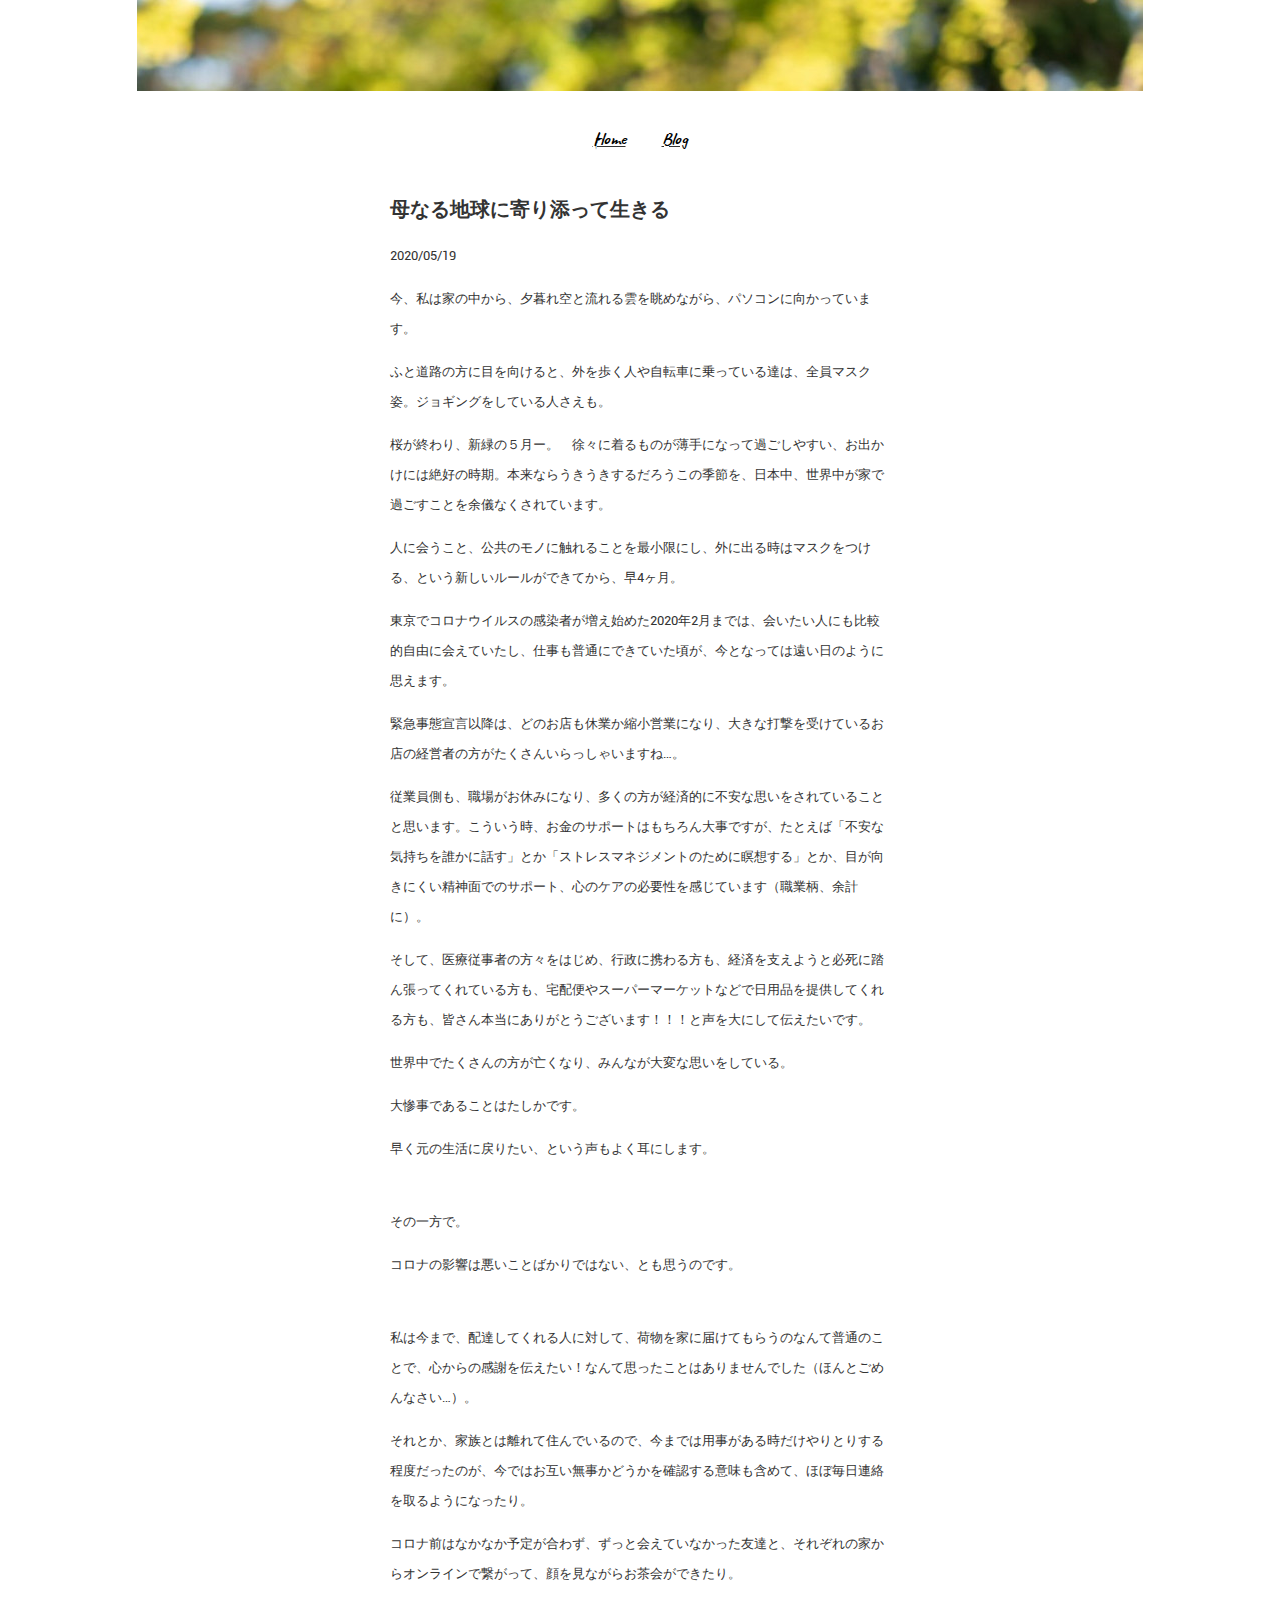
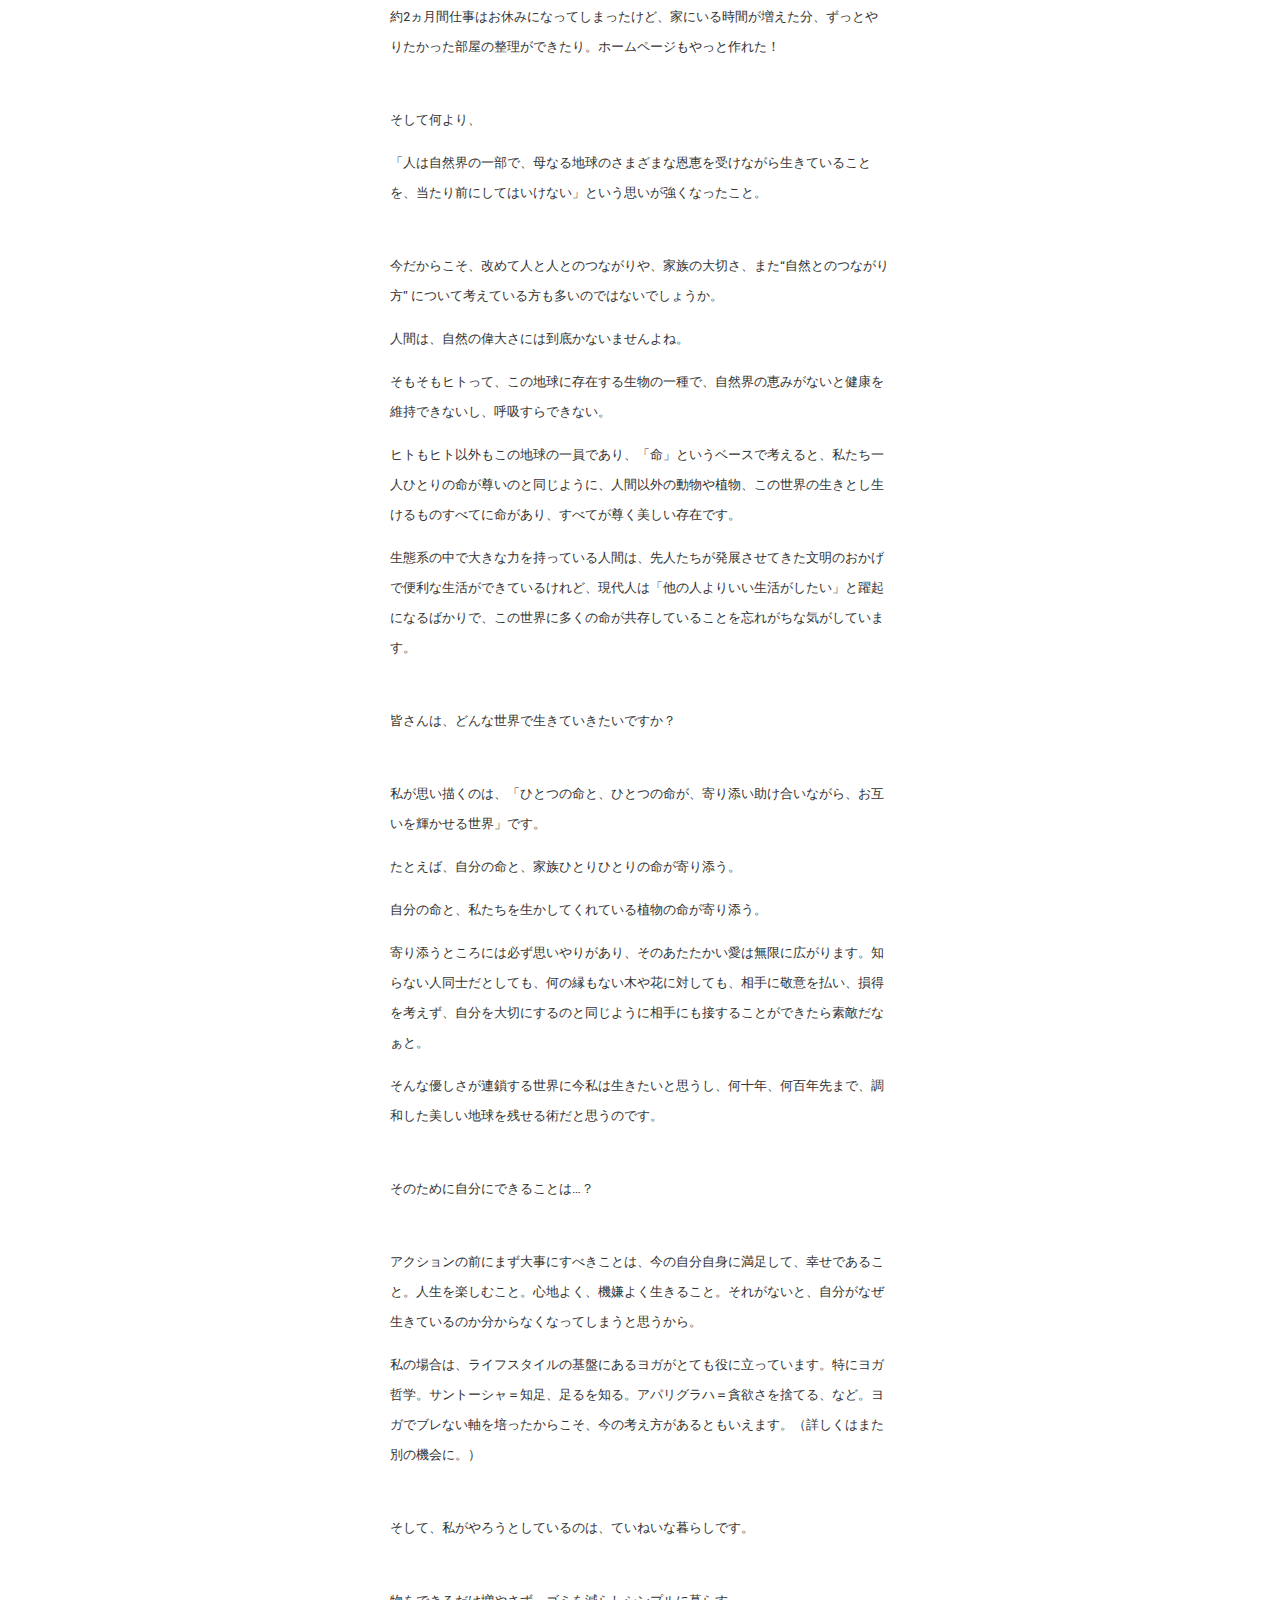
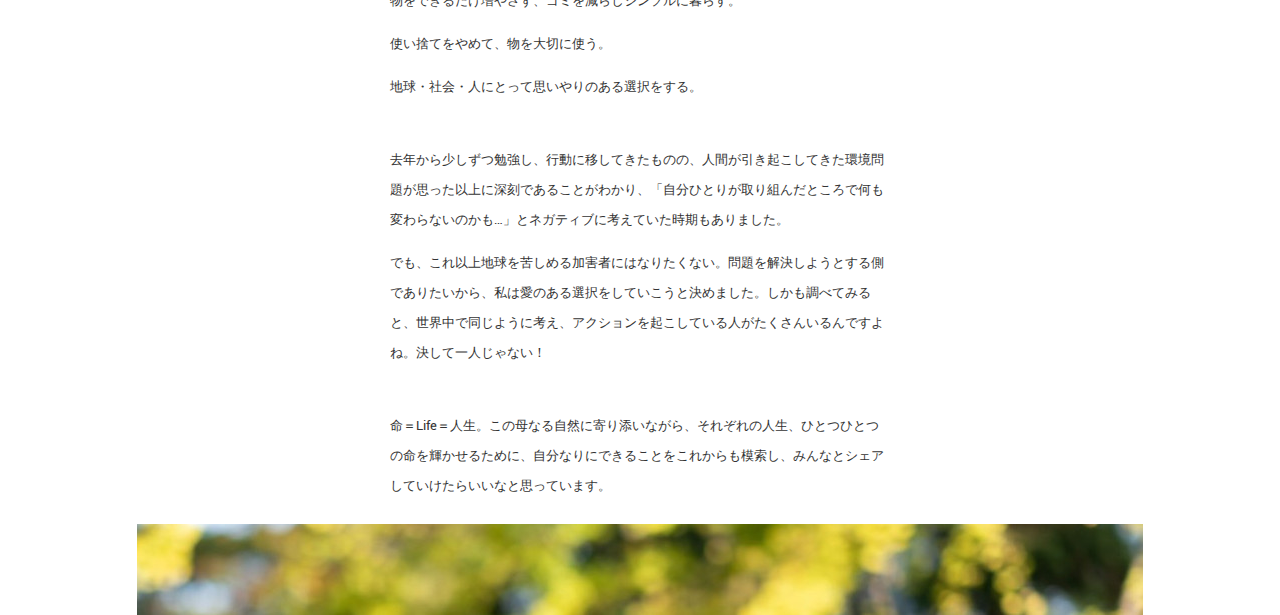
<file: articles/20200519_haha_naru_chikyu.html>
<!DOCTYPE html>
<html>
  <head>
    <title>Manami Baheti</title>
    <link rel="stylesheet" media="all" href="../assets/main.css"/>
  </head>

  <body>
    <div id='content'>
  <img id="headline" src="../assets/footer.jpeg" />

  <div id='inner'>
    <ul class='nav'>
      <li class='nav'><a href="../index.html">Home</a></li>
      <li class='nav'><a href="index.html">Blog</a></li>
    </ul>

    <p><h2>母なる地球に寄り添って生きる</h2></p>
    <p>2020/05/19<p>
    <p><p>今、私は家の中から、夕暮れ空と流れる雲を眺めながら、パソコンに向かっています。</p>

<p>ふと道路の方に目を向けると、外を歩く人や自転車に乗っている達は、全員マスク姿。ジョギングをしている人さえも。</p>

<p>桜が終わり、新緑の５月ー。　徐々に着るものが薄手になって過ごしやすい、お出かけには絶好の時期。本来ならうきうきするだろうこの季節を、日本中、世界中が家で過ごすことを余儀なくされています。</p>

<p>人に会うこと、公共のモノに触れることを最小限にし、外に出る時はマスクをつける、という新しいルールができてから、早4ヶ月。</p>

<p>東京でコロナウイルスの感染者が増え始めた2020年2月までは、会いたい人にも比較的自由に会えていたし、仕事も普通にできていた頃が、今となっては遠い日のように思えます。</p>

<p>緊急事態宣言以降は、どのお店も休業か縮小営業になり、大きな打撃を受けているお店の経営者の方がたくさんいらっしゃいますね…。</p>

<p>従業員側も、職場がお休みになり、多くの方が経済的に不安な思いをされていることと思います。こういう時、お金のサポートはもちろん大事ですが、たとえば「不安な気持ちを誰かに話す」とか「ストレスマネジメントのために瞑想する」とか、目が向きにくい精神面でのサポート、<b>心のケア</b>の必要性を感じています（職業柄、余計に）。</p>

<p>そして、医療従事者の方々をはじめ、行政に携わる方も、経済を支えようと必死に踏ん張ってくれている方も、宅配便やスーパーマーケットなどで日用品を提供してくれる方も、皆さん本当にありがとうございます！！！と声を大にして伝えたいです。</p>

<p>世界中でたくさんの方が亡くなり、みんなが大変な思いをしている。</p>

<p>大惨事であることはたしかです。</p>

<p>早く元の生活に戻りたい、という声もよく耳にします。</p>

<p><br>その一方で。</p>

<p>コロナの影響は悪いことばかりではない、とも思うのです。<br><br></p>

<p>私は今まで、配達してくれる人に対して、荷物を家に届けてもらうのなんて普通のことで、心からの感謝を伝えたい！なんて思ったことはありませんでした（ほんとごめんなさい…）。</p>

<p>それとか、家族とは離れて住んでいるので、今までは用事がある時だけやりとりする程度だったのが、今ではお互い無事かどうかを確認する意味も含めて、ほぼ毎日連絡を取るようになったり。</p>

<p>コロナ前はなかなか予定が合わず、ずっと会えていなかった友達と、それぞれの家からオンラインで繋がって、顔を見ながらお茶会ができたり。</p>

<p>約2ヵ月間仕事はお休みになってしまったけど、家にいる時間が増えた分、ずっとやりたかった部屋の整理ができたり。ホームページもやっと作れた！</p>

<p><br>そして何より、</p>

<p>「人は自然界の一部で、母なる地球のさまざまな恩恵を受けながら生きていることを、当たり前にしてはいけない」という思いが強くなったこと。<br><br></p>

<p>今だからこそ、改めて人と人とのつながりや、家族の大切さ、また“自然とのつながり方” について考えている方も多いのではないでしょうか。</p>

<p>人間は、自然の偉大さには到底かないませんよね。</p>

<p>そもそもヒトって、この地球に存在する生物の一種で、自然界の恵みがないと健康を維持できないし、呼吸すらできない。</p>

<p>ヒトもヒト以外もこの地球の一員であり、「命」というベースで考えると、私たち一人ひとりの命が尊いのと同じように、人間以外の動物や植物、この世界の生きとし生けるものすべてに命があり、すべてが尊く美しい存在です。</p>

<p>生態系の中で大きな力を持っている人間は、先人たちが発展させてきた文明のおかげで便利な生活ができているけれど、現代人は「他の人よりいい生活がしたい」と躍起になるばかりで、この世界に多くの命が共存していることを忘れがちな気がしています。</p>

<p><br>皆さんは、どんな世界で生きていきたいですか？<br><br></p>

<p>私が思い描くのは、「ひとつの命と、ひとつの命が、寄り添い助け合いながら、お互いを輝かせる世界」です。</p>

<p>たとえば、自分の命と、家族ひとりひとりの命が寄り添う。</p>

<p>自分の命と、私たちを生かしてくれている植物の命が寄り添う。</p>

<p>寄り添うところには必ず思いやりがあり、そのあたたかい愛は無限に広がります。知らない人同士だとしても、何の縁もない木や花に対しても、相手に敬意を払い、損得を考えず、自分を大切にするのと同じように相手にも接することができたら素敵だなぁと。</p>

<p>そんな優しさが連鎖する世界に今私は生きたいと思うし、何十年、何百年先まで、調和した美しい地球を残せる術だと思うのです。</p>

<p><br>そのために自分にできることは…？<br><br></p>

<p>アクションの前にまず大事にすべきことは、今の自分自身に満足して、幸せであること。人生を楽しむこと。心地よく、機嫌よく生きること。それがないと、自分がなぜ生きているのか分からなくなってしまうと思うから。</p>

<p>私の場合は、ライフスタイルの基盤にあるヨガがとても役に立っています。特にヨガ哲学。サントーシャ＝知足、足るを知る。アパリグラハ＝貪欲さを捨てる、など。ヨガでブレない軸を培ったからこそ、今の考え方があるともいえます。（詳しくはまた別の機会に。）</p>

<p><br>そして、私がやろうとしているのは、<b>ていねいな暮らし</b>です。<br><br></p>

<p>物をできるだけ増やさず、ゴミを減らしシンプルに暮らす。</p>

<p>使い捨てをやめて、物を大切に使う。</p>

<p>地球・社会・人にとって思いやりのある選択をする。<br><br></p>

<p>去年から少しずつ勉強し、行動に移してきたものの、人間が引き起こしてきた環境問題が思った以上に深刻であることがわかり、「自分ひとりが取り組んだところで何も変わらないのかも…」とネガティブに考えていた時期もありました。</p>

<p>でも、これ以上地球を苦しめる加害者にはなりたくない。問題を解決しようとする側でありたいから、私は愛のある選択をしていこうと決めました。しかも調べてみると、世界中で同じように考え、アクションを起こしている人がたくさんいるんですよね。決して一人じゃない！</p>

<p><br>命＝Life＝人生。この母なる自然に寄り添いながら、それぞれの人生、ひとつひとつの命を輝かせるために、自分なりにできることをこれからも模索し、みんなとシェアしていけたらいいなと思っています。
</p></p>

  </div>
  <img id="headline" src="../assets/footer.jpeg" />
</div>

  </body>
</html>
</file>
<file: assets/main.css>
@font-face {
  font-family: 'caveatbold';
  src: url('caveat/caveat-bold-webfont.woff2') format('woff2'),
       url('caveat/caveat-bold-webfont.woff') format('woff');
  font-weight: normal;
  font-style: normal;
}

@font-face {
  font-family: 'robotoregular';
  src: url('roboto/Roboto-Regular.ttf') format('truetype');
  font-weight: normal;
  font-style: normal;
}

body {
  font-weight: 300;
  line-height: 30px;
  margin: 0px;
  color: #333;
  min-height: 100%;
}

h1 {
  font-family: 'caveatbold';
  text-align: center;
  font-weight: 900;
  letter-spacing: -4;
  white-space: nowrap;
}


#inner {
  font-family: 'robotoregular';
  font-size: small;
  max-width: 500px;
  margin: 0px auto;
  padding-left: 15px;
  padding-right: 15px;
  padding-top: 20px;
  padding-bottom: 10px;
}

#headline {
  max-width: 100%;
  max-height: 100%;
  margin-right: auto;
  margin-left: auto;
  display: block;
}

#content {
  min-height: 500px;
}

#name-header-full {
  max-width: 500px;
  margin: 0px auto;
}

#footer {
  max-width: 100%;
  max-height: 100%;
  margin-right: auto;
  margin-left: auto;
  display: block;
}

/* welcome.css */
misc {
  margin-left: 10px;
  color: #333;
  font-size: 15px;
  display:inline-block;
}

.nav {
  font-family: 'caveatbold';
  font-size: large;
  list-style-type: none;
  margin: 0;
  padding: 0;
  overflow: hidden;
  text-align: center;
}

.nav li {
  display: inline-block;
  text-decoration: underline;
}

.nav li a {
  display: block;
  color: black;
  text-align: center;
  padding: 14px 16px;
  text-decoration: none;
}

/* bookings.css */
.stress {
  font-weight: bold;
}

.underline {
  text-decoration: underline;
}

.center {
  text-align: center;
}

.right {
  text-align: right;
}

.ticket { 
  padding: 2px;
  vertical-align: top;
}

.ticket_title {
  font-weight: bold;
  white-space: nowrap;
}

.ticket_price {
  display: table-cell;
}

.ticket_breakdown {
  display: table-cell;
}

.highlight_row {
  background: #dfdfdf;
}

hr.fade{
  border: 0;
  height: 1px;
  background-image: -webkit-linear-gradient(left, #f0f0f0, #8c8b8b, #f0f0f0);
  background-image: -moz-linear-gradient(left, #f0f0f0, #8c8b8b, #f0f0f0);
  background-image: -ms-linear-gradient(left, #f0f0f0, #8c8b8b, #f0f0f0);
  background-image: -o-linear-gradient(left, #f0f0f0, #8c8b8b, #f0f0f0);
}

/* bio.css */
td { 
  padding: 5px;
  vertical-align: top;
}

#year {
  font-weight: bold;
  white-space: nowrap;
}

#description p {
  display: table-cell;
}

#selected {
  font-size: x-large; 
}
</file>
